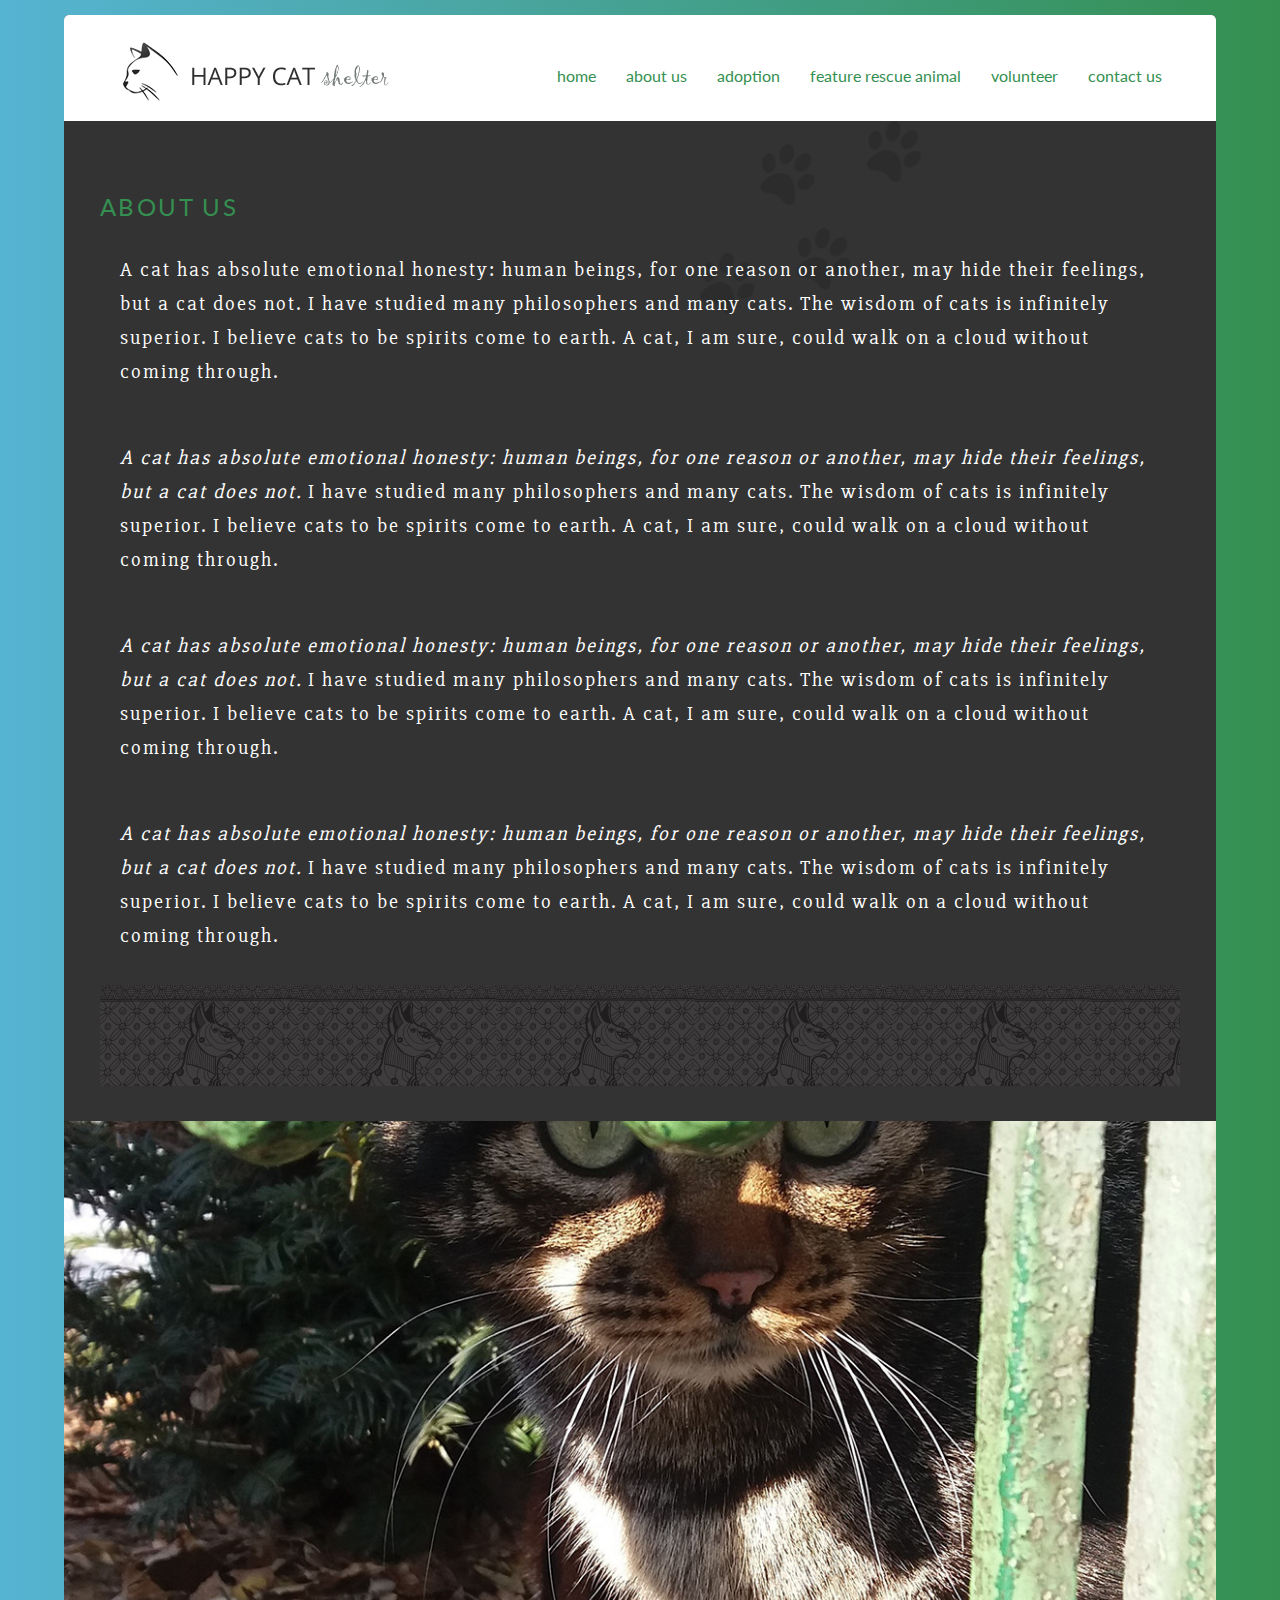
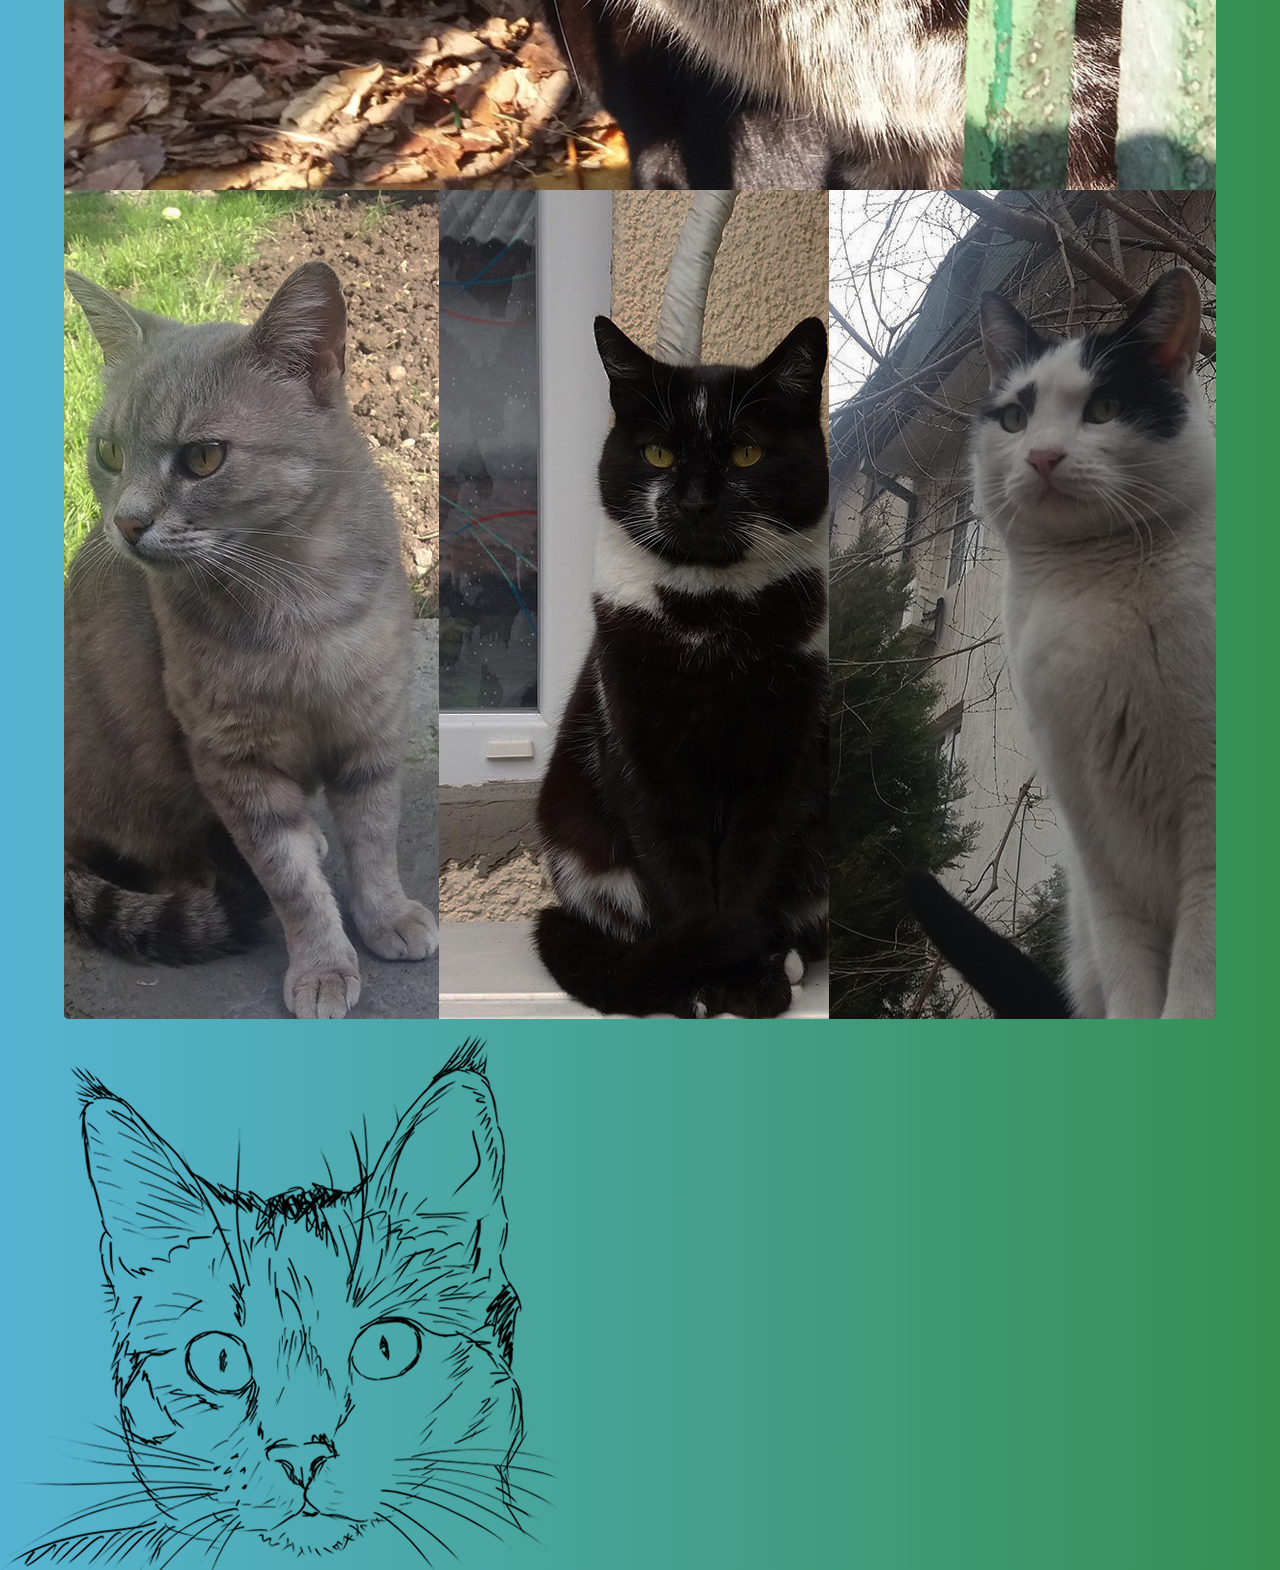
<file: about.html>
<!DOCTYPE html>
<html>
   <head>
        <title>Happy cat shelter - About us</title>
        <meta charset="utf-8">
        <meta name="description" content="">
        <meta name="viewport" content="width=device-width, initial-scale=1">
        
        <!-- Boostrap Core CSS-->
        <link rel="stylesheet" href="css/bootstrap.min.css"> 
        
        <!-- Main CSS -->
        <link rel="stylesheet" href="css/style.css">
        
        <!-- Animate CSS -->
        <link href="css/animate.css" rel="stylesheet">
        
        <!-- Google fonts -->
        <link href="https://fonts.googleapis.com/css?family=Slabo+27px" rel="stylesheet">
         <link href="http://fonts.googleapis.com/css?family=Lato:300,400,700" rel="stylesheet">
        <!-- Font awesome -->
        <link href="font-awesome-4.1.0/css/font-awesome.min.css" rel="stylesheet">

   </head>
   <body>
   
   <!-- Start wrapper -->
   <div class="wrapper">
  	<!-- Navigation -->
    <nav class="navbar navbar-inverse navbar-static-top" role="navigation">
        <div class="container">
            <!-- Brand and toggle get grouped for better mobile display -->
            <div class="navbar-header">
                <button type="button" class="navbar-toggle" data-toggle="collapse" data-target="#bs-example-navbar-collapse-1">
                    <span class="sr-only">Toggle navigation</span>
                    <span class="icon-bar"></span>
                    <span class="icon-bar"></span>
                    <span class="icon-bar"></span>
                </button>
                <a class="navbar-brand" href="index.html"><img src="img/logo.png" alt="logo"/></a>
            </div>
            <!-- Collect the nav links, forms, and other content for toggling -->
            <div class="collapse navbar-collapse" id="bs-example-navbar-collapse-1">
                <ul class="nav navbar-nav navbar-right">
                             <li>
                                 <a href="index.html">Home</a>
                             </li>
                             <li>
                                 <a href="about.html">About us</a>
                             </li>
                             <li>
                                 <a href="adoption.html">Adoption</a>
                             </li>
                             <li>
                                 <a href="feature.html">Feature Rescue Animal</a>
                             </li>
                             <li>
                                 <a href="volunteer.html">Volunteer</a>
                             </li>
                             <li>
                                 <a href="contact.html">Contact us</a>
                             </li>
                             </ul>

            </div>
            <!-- /navbar-collapse -->
        </div>
        <!-- /container -->
    </nav>
    <!-- /navigation -->

    
    <!-- Split screens -->
    <div class="container-fixed">
      <div class="left-half">
        <div class="screens-two">
        <h1 class="wow fadeIn animated">About us</h1>
        <p>A cat has absolute emotional honesty: human beings, for one reason or another, may hide their feelings, but a cat does not.
        I have studied many philosophers and many cats. The wisdom of cats is infinitely superior.
        I believe cats to be spirits come to earth. A cat, I am sure, could walk on a cloud without coming through.</p>
           <p class="wow fadeIn"><i>A cat has absolute emotional honesty: human beings, for one reason or another, may hide their feelings, but a cat does not.</i>
        I have studied many philosophers and many cats. The wisdom of cats is infinitely superior.
        I believe cats to be spirits come to earth. A cat, I am sure, could walk on a cloud without coming through.</p>
         <p><i>A cat has absolute emotional honesty: human beings, for one reason or another, may hide their feelings, but a cat does not.</i>
        I have studied many philosophers and many cats. The wisdom of cats is infinitely superior.
        I believe cats to be spirits come to earth. A cat, I am sure, could walk on a cloud without coming through.</p>
        <p><i>A cat has absolute emotional honesty: human beings, for one reason or another, may hide their feelings, but a cat does not.</i>
        I have studied many philosophers and many cats. The wisdom of cats is infinitely superior.
        I believe cats to be spirits come to earth. A cat, I am sure, could walk on a cloud without coming through.</p>
        <p class="cat-pattern"><br><br></p>
        </div>
       
      </div>
      <div class="right-half">
      </div> 
    </div>
    <!-- /Split screens -->

    
    
    <!-- Cat section -->
     <div class="container-fixed">
      <div class="row">
        <div class="cat"> 
		   <div class="cat-top">
				<h4 class="wow fadeIn">Cat name</h4>
				<p class="wow fadeIn">A cat has absolute emotional honesty: human beings, for one reason or another, may hide their feelings, but a cat does not. I have studied many philosophers and many cats. The wisdom of cats is infinitely superior.</p>
			</div>
			<div class="cat-top cat-in">
				<h4 class="wow fadeIn">Cat name</h4>
				<p class="wow fadeIn">A cat has absolute emotional honesty: human beings, for one reason or another, may hide their feelings, but a cat does not. I have studied many philosophers and many cats. The wisdom of cats is infinitely superior.</p>
			</div>
			<div class="cat-top cat-in-top">
				<h4 class="wow fadeIn">Cat name</h4>
				<p class="wow fadeIn">A cat has absolute emotional honesty: human beings, for one reason or another, may hide their feelings, but a cat does not. I have studied many philosophers and many cats. The wisdom of cats is infinitely superior.</p>
			</div>
	    </div><!-- /cats -->
      </div><!-- /row -->
     </div><!-- /container -->


   </div>
   <!-- End wrapper -->
   
   <!-- Footer -->
   <div class="intro4">
           <div class="intro-body">
               <div class="container">
                   <div class="row">
                       <div class="col-md-9 col-sm-9 banner3-text wow fadeIn animated">
                       <p class="subtitle fancy"><span>Contact us</span></p>
                        <div class="main-text">Address: 222 Lynnhaven Road, Virginia Beach, VA 222<br>
                        email: happycat@yahoo.com
                        <br>tel: 777-111-1111
                        <div class="contact-info icons-top">
                        <a href="#"><i class="fa fa-facebook fa-1x"></i></a>
                        <a href="#" class="icons"><i class="fa fa-twitter fa-1x"></i></a>
                        </div>
                        </div>
                       <p class="subtitle fancy"><span>Happy Cat Shelter</span></p>
                       </div>
                  </div>    
                </div>
            </div>
    </div>
    <!-- /Footer -->

      
   <!-- jQuery Version 1.11.0 -->
   <script src="js/jquery-1.11.0.js"></script>
   <!-- Boostrap JS -->
   <script src="js/bootstrap.min.js"></script>
   <!-- Smooth scroll JS -->
   <script src="js/smoothscroll.js"></script>
   <!-- Wow JavaScript -->
   <script src="js/wow.js"></script>
    
   <script>
   new WOW().init();
   </script>


</body>
</html>
</file>
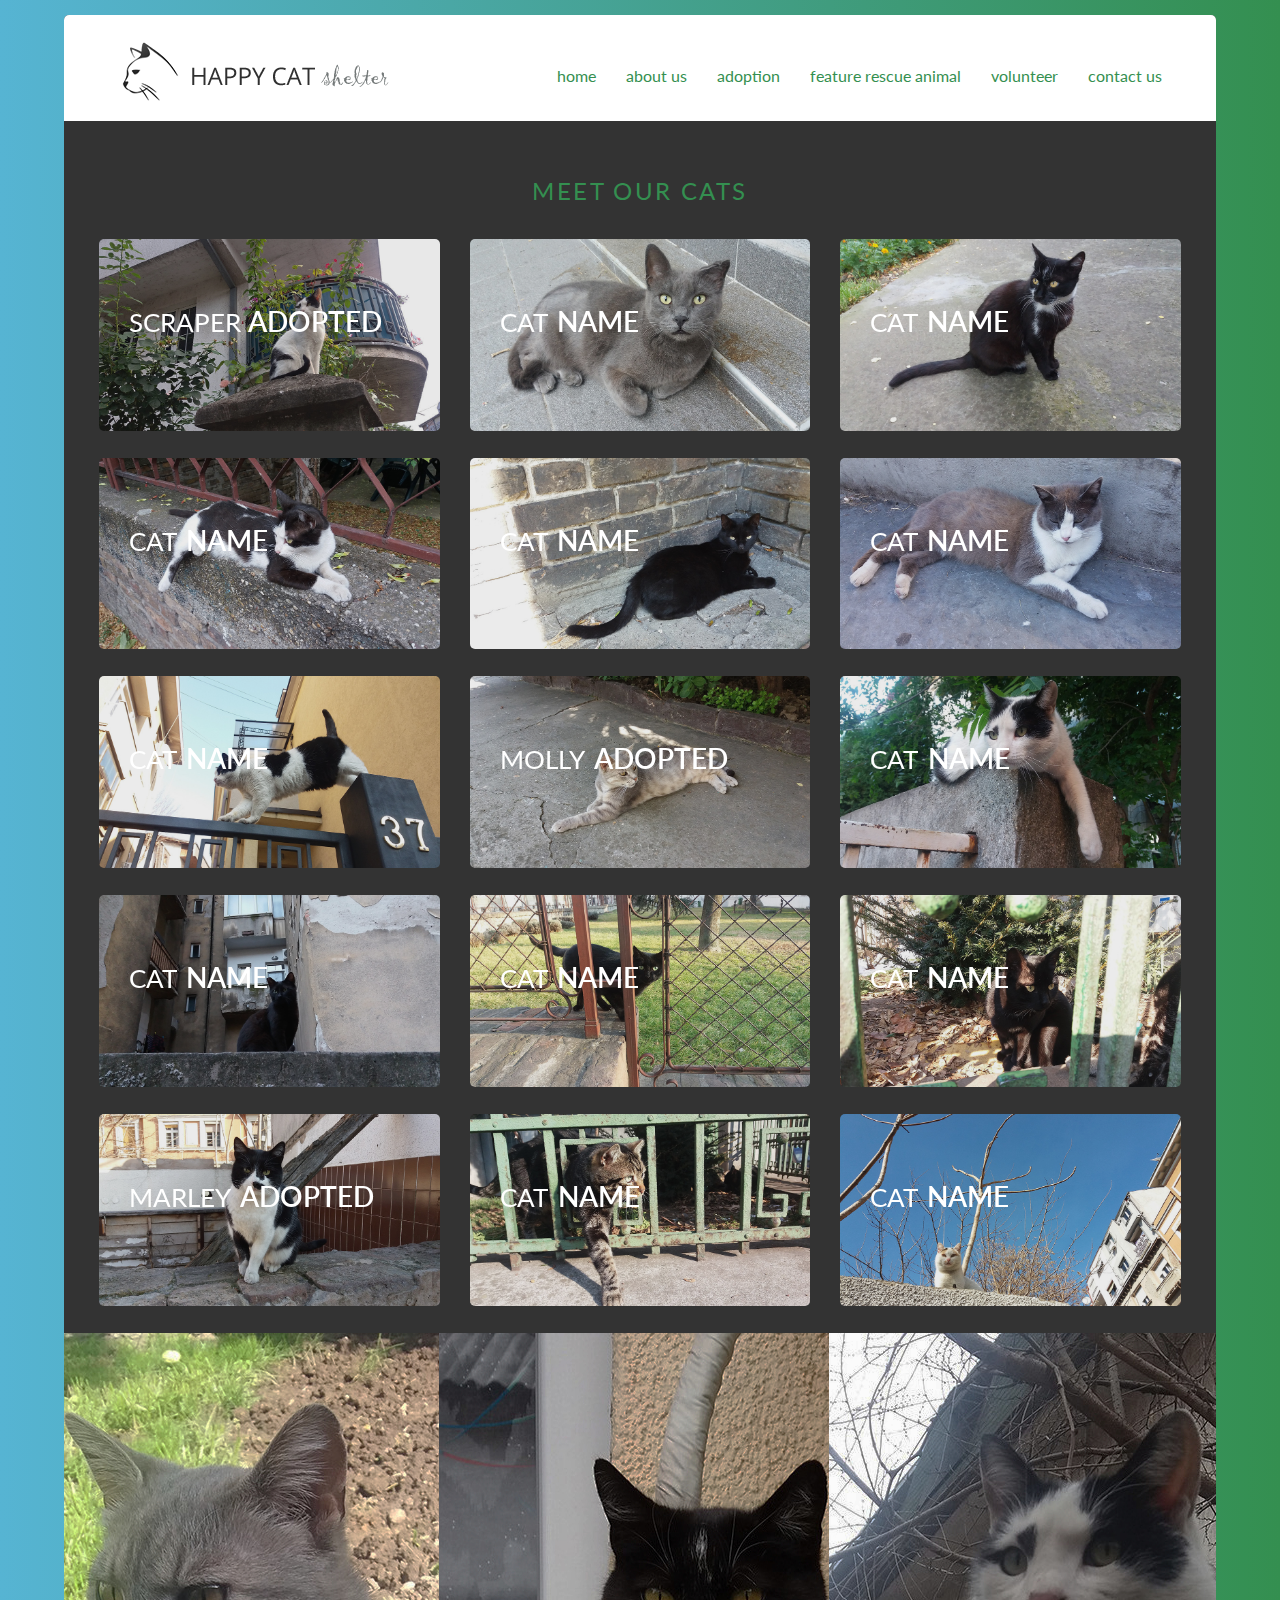
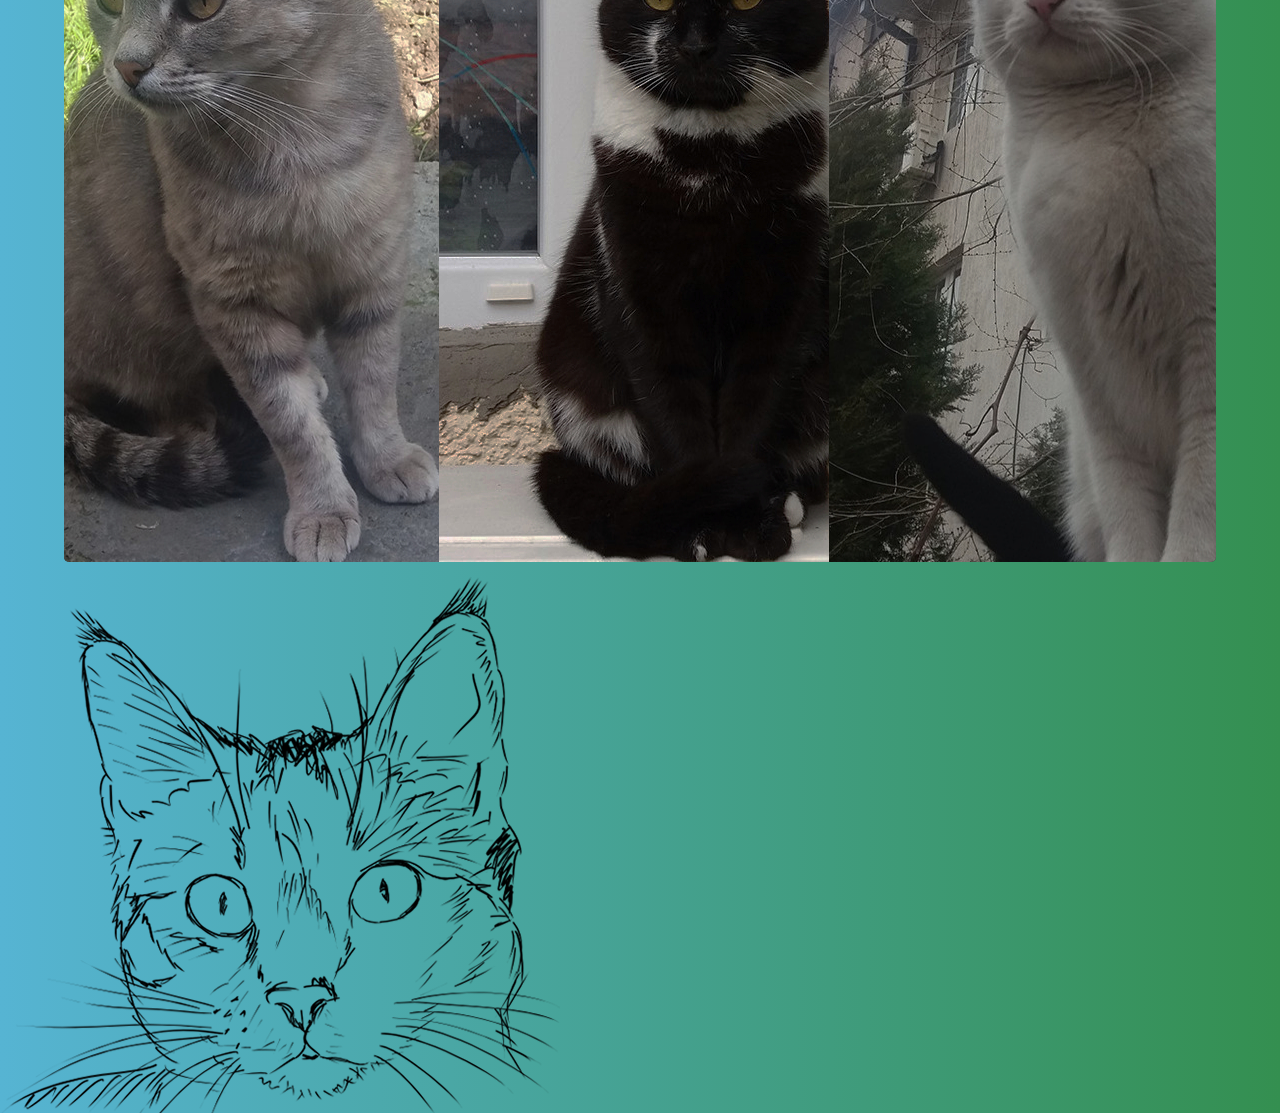
<file: adoption.html>
<!DOCTYPE html>
<html>
   <head>
        <title>Happy cat shelter - Adoption</title>
        <meta charset="utf-8">
        <meta name="description" content="">
        <meta name="viewport" content="width=device-width, initial-scale=1">
        
        <!-- Boostrap Core CSS-->
        <link rel="stylesheet" href="css/bootstrap.min.css"> 
        
        <!-- Main CSS -->
        <link rel="stylesheet" href="css/style.css">
        
        <!-- TouchTouch CSS -->
        <link rel="stylesheet" href="css/touchTouch.css">

        <!-- Animate CSS -->
        <link href="css/animate.css" rel="stylesheet">
        
        <!-- Google fonts -->
        <link href="https://fonts.googleapis.com/css?family=Slabo+27px" rel="stylesheet">
        <link href="http://fonts.googleapis.com/css?family=Lato:300,400,700" rel="stylesheet">
        <!-- Font awesome -->
        <link href="font-awesome-4.1.0/css/font-awesome.min.css" rel="stylesheet">

   </head>
   <body>
   
   <!-- Start wrapper -->
   <div class="wrapper">
  	<!-- Navigation -->
    <nav class="navbar navbar-inverse navbar-static-top" role="navigation">
        <div class="container">
            <!-- Brand and toggle get grouped for better mobile display -->
            <div class="navbar-header">
                <button type="button" class="navbar-toggle" data-toggle="collapse" data-target="#bs-example-navbar-collapse-1">
                    <span class="sr-only">Toggle navigation</span>
                    <span class="icon-bar"></span>
                    <span class="icon-bar"></span>
                    <span class="icon-bar"></span>
                </button>
                <a class="navbar-brand" href="index.html"><img src="img/logo.png" alt="logo"/></a>
            </div>
            <!-- Collect the nav links, forms, and other content for toggling -->
            <div class="collapse navbar-collapse" id="bs-example-navbar-collapse-1">
                <ul class="nav navbar-nav navbar-right">
                             <li>
                                 <a href="index.html">Home</a>
                             </li>
                             <li>
                                 <a href="about.html">About us</a>
                             </li>
                             <li>
                                 <a href="adoption.html">Adoption</a>
                             </li>
                             <li>
                                 <a href="feature.html">Feature Rescue Animal</a>
                             </li>
                             <li>
                                 <a href="volunteer.html">Volunteer</a>
                             </li>
                             <li>
                                 <a href="contact.html">Contact us</a>
                             </li>
                             </ul>

            </div>
            <!-- /navbar-collapse -->
        </div>
        <!-- /container -->
    </nav>
    <!-- /navigation -->

    
    <!-- Adoption section -->
    <div class="container-fixed">
      <div class="adoption1">
      <h1 class="wow fadeIn animated">Meet our cats</h1>
    
       <div class="grid-cats wow">
             <div class="col-md-4 thumbs">
               <a href="cats/cat1.jpg">
				<figure class="effect-marley">
					<img src="cats/cat1.jpg" alt=""/>
						<figcaption>
							<h2>SCRAPER<span>ADOPTED</span></h2>
						<p>I believe cats to be spirits come to earth. A cat, I am sure, could walk on a cloud without coming through. A cat is a magical and the bringer of good luck.</p>
						</figcaption>
				</figure>
                </a>
             </div>
             <div class="col-md-4 thumbs">
             <a href="cats/cat2.jpg">
                <figure class="effect-marley">
					<img src="cats/cat2.jpg" alt=""/>
						<figcaption>
							<h2>Cat <span> Name</span></h2>
							<p>I believe cats to be spirits come to earth. A cat, I am sure, could walk on a cloud without coming through. A cat is a magical and the bringer of good luck.</p>
						</figcaption>			
			    </figure>
                </a>
             </div>
             <div class="col-md-4 thumbs">
             <a href="cats/cat3.jpg">
				<figure class="effect-marley">
					<img src="cats/cat3.jpg" alt=""/>
						<figcaption>
							<h2>Cat <span> Name</span></h2>
						<p>I believe cats to be spirits come to earth. A cat, I am sure, could walk on a cloud without coming through. A cat is a magical and the bringer of good luck.</p>
						</figcaption>
				</figure>
                </a>
             </div>
             <div class="col-md-4 thumbs">
             <a href="cats/cat4.jpg">
                <figure class="effect-marley">
					<img src="cats/cat4.jpg" alt=""/>
						<figcaption>
							<h2>Cat <span> Name</span></h2>
						<p>I believe cats to be spirits come to earth. A cat, I am sure, could walk on a cloud without coming through. A cat is a magical and the bringer of good luck.</p>
						</figcaption>			
			    </figure>
                </a>
             </div>
                <div class="col-md-4 thumbs">
                <a href="cats/cat5.jpg">
                <figure class="effect-marley">
					<img src="cats/cat5.jpg" alt=""/>
						<figcaption>
							<h2>Cat <span> Name</span></h2>
						<p>I believe cats to be spirits come to earth. A cat, I am sure, could walk on a cloud without coming through. A cat is a magical and the bringer of good luck.</p>
						</figcaption>			
			    </figure>
                </a>
             </div>
                <div class="col-md-4 thumbs">
                <a href="cats/cat6.jpg">
                <figure class="effect-marley">
					<img src="cats/cat6.jpg" alt=""/>
						<figcaption>
							<h2>Cat <span> Name</span></h2>
							<p>I believe cats to be spirits come to earth. A cat, I am sure, could walk on a cloud without coming through. A cat is a magical and the bringer of good luck.</p>
						</figcaption>			
			    </figure>
                </a>
             </div>
                <div class="col-md-4 thumbs">
                <a href="cats/cat7.jpg">
                <figure class="effect-marley">
					<img src="cats/cat7.jpg" alt=""/>
						<figcaption>
							<h2>Cat <span> Name</span></h2>
							<p>I believe cats to be spirits come to earth. A cat, I am sure, could walk on a cloud without coming through. A cat is a magical and the bringer of good luck.</p>
						</figcaption>			
			    </figure>
                </a>
             </div>
	      <div class="col-md-4 thumbs">
          <a href="cats/cat8.jpg">
                <figure class="effect-marley">
					<img src="cats/cat8.jpg" alt=""/>
						<figcaption>
							<h2>Molly<span> ADOPTED</span></h2>
							<p>I believe cats to be spirits come to earth. A cat, I am sure, could walk on a cloud without coming through. A cat is a magical and the bringer of good luck.</p>
						</figcaption>			
			    </figure>
                </a>
          </div>
          <div class="col-md-4 thumbs">
          <a href="cats/cat9.jpg">
                <figure class="effect-marley">
					<img src="cats/cat9.jpg" alt=""/>
						<figcaption>
							<h2>Cat<span> Name</span></h2>
							<p>I believe cats to be spirits come to earth. A cat, I am sure, could walk on a cloud without coming through. A cat is a magical and the bringer of good luck.</p>
						</figcaption>			
			    </figure>
                </a>
           </div>
           <div class="col-md-4 thumbs">
           <a href="cats/cat10.jpg">
                <figure class="effect-marley">
					<img src="cats/cat10.jpg" alt=""/>
						<figcaption>
							<h2>Cat <span> Name</span></h2>
							<p>I believe cats to be spirits come to earth. A cat, I am sure, could walk on a cloud without coming through. A cat is a magical and the bringer of good luck.</p>
						</figcaption>			
			    </figure>
                </a>
           </div>
           <div class="col-md-4 thumbs">
           <a href="cats/cat11.jpg">
                <figure class="effect-marley">
					<img src="cats/cat11.jpg" alt=""/>
						<figcaption>
							<h2>Cat <span> Name</span></h2>
						<p>I believe cats to be spirits come to earth. A cat, I am sure, could walk on a cloud without coming through. A cat is a magical and the bringer of good luck.</p>
						</figcaption>			
			    </figure>
                </a>
           </div>
           <div class="col-md-4 thumbs">
           <a href="cats/cat12.jpg">
                <figure class="effect-marley">
					<img src="cats/cat12.jpg" alt=""/>
						<figcaption>
							<h2>Cat <span> Name</span></h2>
							<p>I believe cats to be spirits come to earth. A cat, I am sure, could walk on a cloud without coming through. A cat is a magical and the bringer of good luck.</p>
						</figcaption>			
			    </figure>
                </a>
           </div>
           <div class="col-md-4 thumbs">
           <a href="cats/cat13.jpg">
                <figure class="effect-marley">
					<img src="cats/cat13.jpg" alt=""/>
						<figcaption>
							<h2>Marley<span> Adopted</span></h2>
							<p>I believe cats to be spirits come to earth. A cat, I am sure, could walk on a cloud without coming through. A cat is a magical and the bringer of good luck.</p>
						</figcaption>			
			    </figure>
                </a>
           </div>
           <div class="col-md-4 thumbs">
           <a href="cats/cat14.jpg">
                <figure class="effect-marley">
					<img src="cats/cat14.jpg" alt=""/>
						<figcaption>
							<h2>Cat<span> Name</span></h2>
							<p>I believe cats to be spirits come to earth. A cat, I am sure, could walk on a cloud without coming through. A cat is a magical and the bringer of good luck.</p>
						</figcaption>			
			    </figure>
                </a>
           </div>
           <div class="col-md-4 thumbs">
           <a href="cats/cat15.jpg">
                <figure class="effect-marley">
					<img src="cats/cat15.jpg" alt=""/>
						<figcaption>
							<h2>Cat <span> Name</span></h2>
						<p>I believe cats to be spirits come to earth. A cat, I am sure, could walk on a cloud without coming through. A cat is a magical and the bringer of good luck.</p>
						</figcaption>			
			    </figure>
                </a>
           </div>
       
        </div>
        <!-- /grid -->
 
      </div>
      <!-- /adoption1 -->

      
    </div>
    <!-- /adoption section -->

    
     <!-- Cat section -->
     <div class="container-fixed">
      <div class="row">
        <div class="cat"> 
		   <div class="cat-top">
				<h4 class="wow fadeIn">Cat name</h4>
				<p class="wow fadeIn">A cat has absolute emotional honesty: human beings, for one reason or another, may hide their feelings, but a cat does not. I have studied many philosophers and many cats. The wisdom of cats is infinitely superior.</p>
			</div>
			<div class="cat-top cat-in">
				<h4 class="wow fadeIn">Cat name</h4>
				<p class="wow fadeIn">A cat has absolute emotional honesty: human beings, for one reason or another, may hide their feelings, but a cat does not. I have studied many philosophers and many cats. The wisdom of cats is infinitely superior.</p>
			</div>
			<div class="cat-top cat-in-top">
				<h4 class="wow fadeIn">Cat name</h4>
				<p class="wow fadeIn">A cat has absolute emotional honesty: human beings, for one reason or another, may hide their feelings, but a cat does not. I have studied many philosophers and many cats. The wisdom of cats is infinitely superior.</p>
			</div>
	    </div><!-- /cats -->
      </div><!-- /row -->
     </div><!-- /container -->



   </div>
   <!-- End wrapper -->
   
   <!-- Footer -->
   <div class="intro4">
           <div class="intro-body">
               <div class="container">
                   <div class="row">
                       <div class="col-md-9 col-sm-9 banner3-text wow fadeIn animated">
                       <p class="subtitle fancy"><span>Contact us</span></p>
                        <div class="main-text">Address: 222 Lynnhaven Road, Virginia Beach, VA 222<br>
                        email: happycat@yahoo.com
                        <br>tel: 777-111-1111
                        <div class="contact-info icons-top">
                        <a href="#"><i class="fa fa-facebook fa-1x"></i></a>
                        <a href="#" class="icons"><i class="fa fa-twitter fa-1x"></i></a>
                        </div>
                        </div>
                       <p class="subtitle fancy"><span>Happy Cat Shelter</span></p>
                       </div>
                  </div>    
                </div>
            </div>
    </div>
    <!-- /Footer -->


   <!-- jQuery Version 1.11.0 -->
   <script src="js/jquery-1.11.0.js"></script>
   <!-- Boostrap JS -->
   <script src="js/bootstrap.min.js"></script>
   <!-- Smooth scroll JS -->
   <script src="js/smoothscroll.js"></script>
   <!-- Touc touch JS -->
   <script src="js/touchTouch.jquery.js"></script>
   <script src="js/script.js"></script>
   <!-- Wow JavaScript -->
   <script src="js/wow.js"></script>
    
   <script>
   new WOW().init();
   </script>


</body>
</html>
</file>
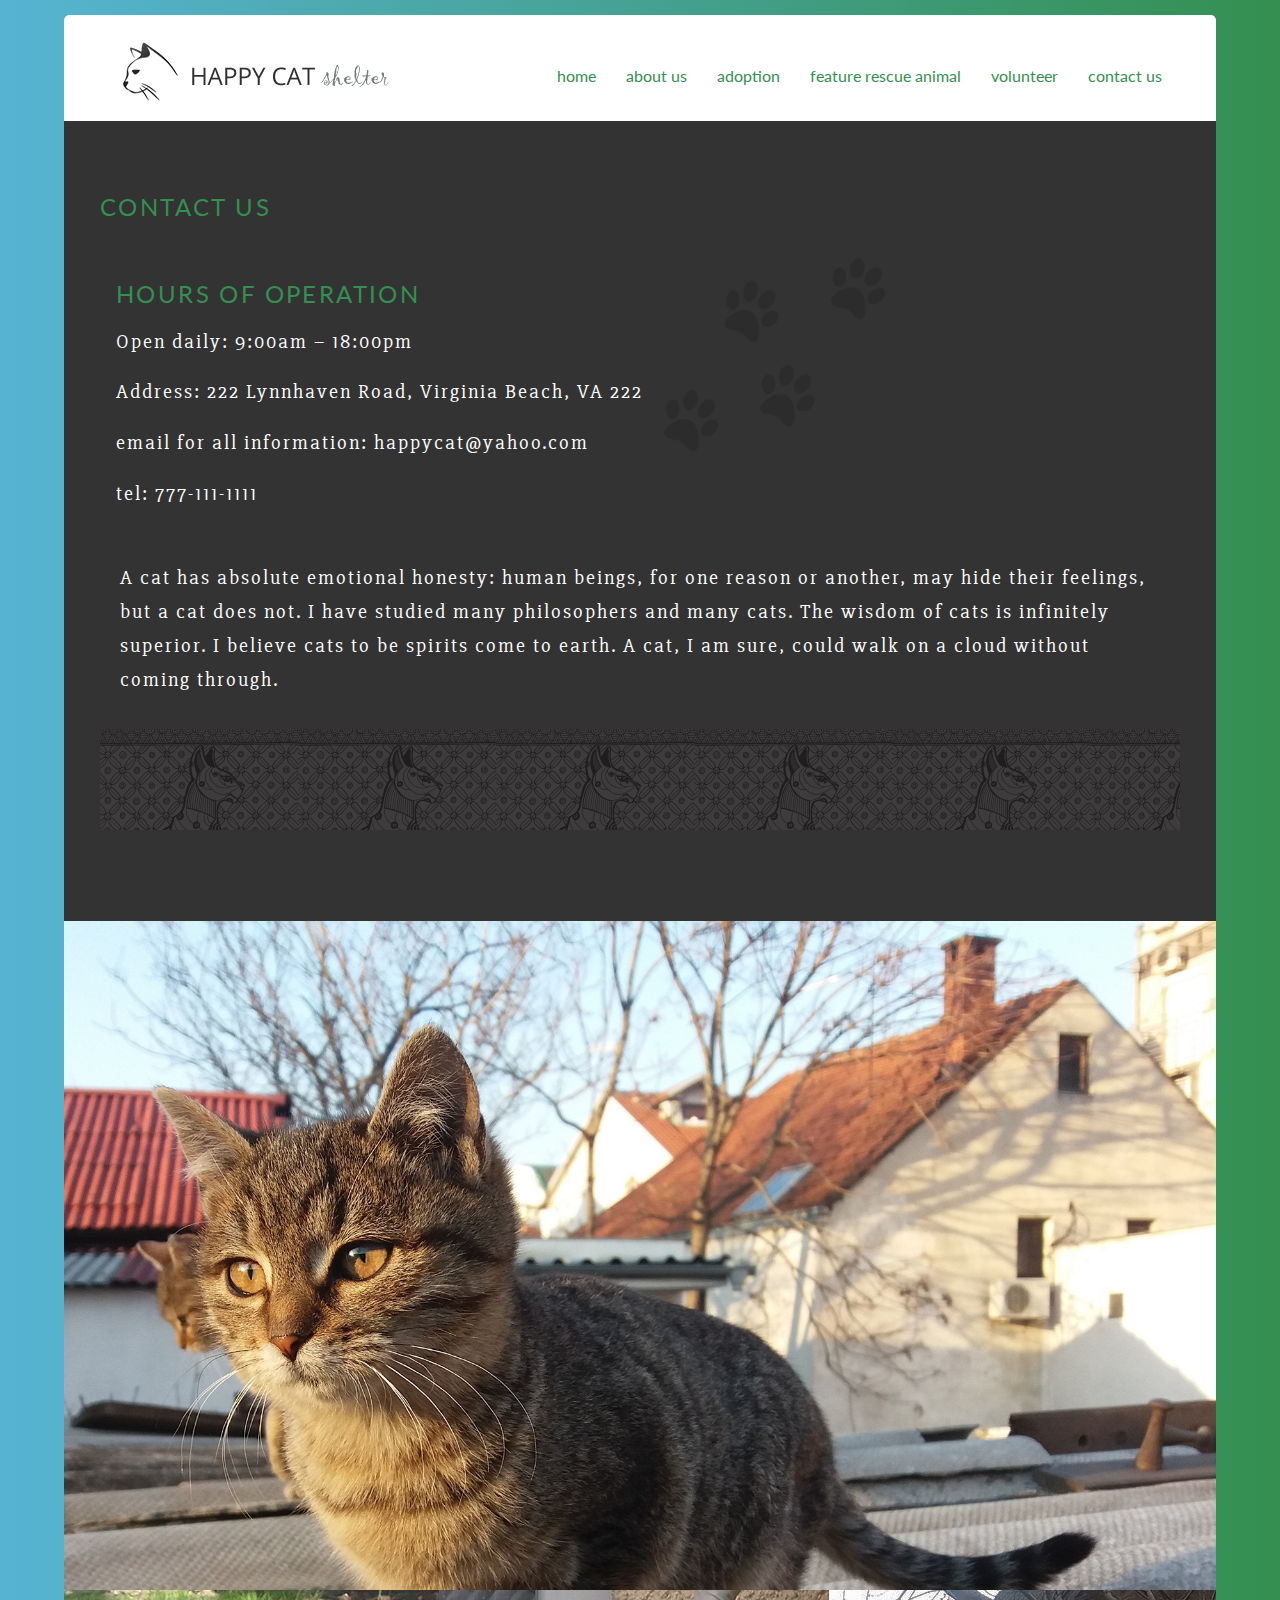
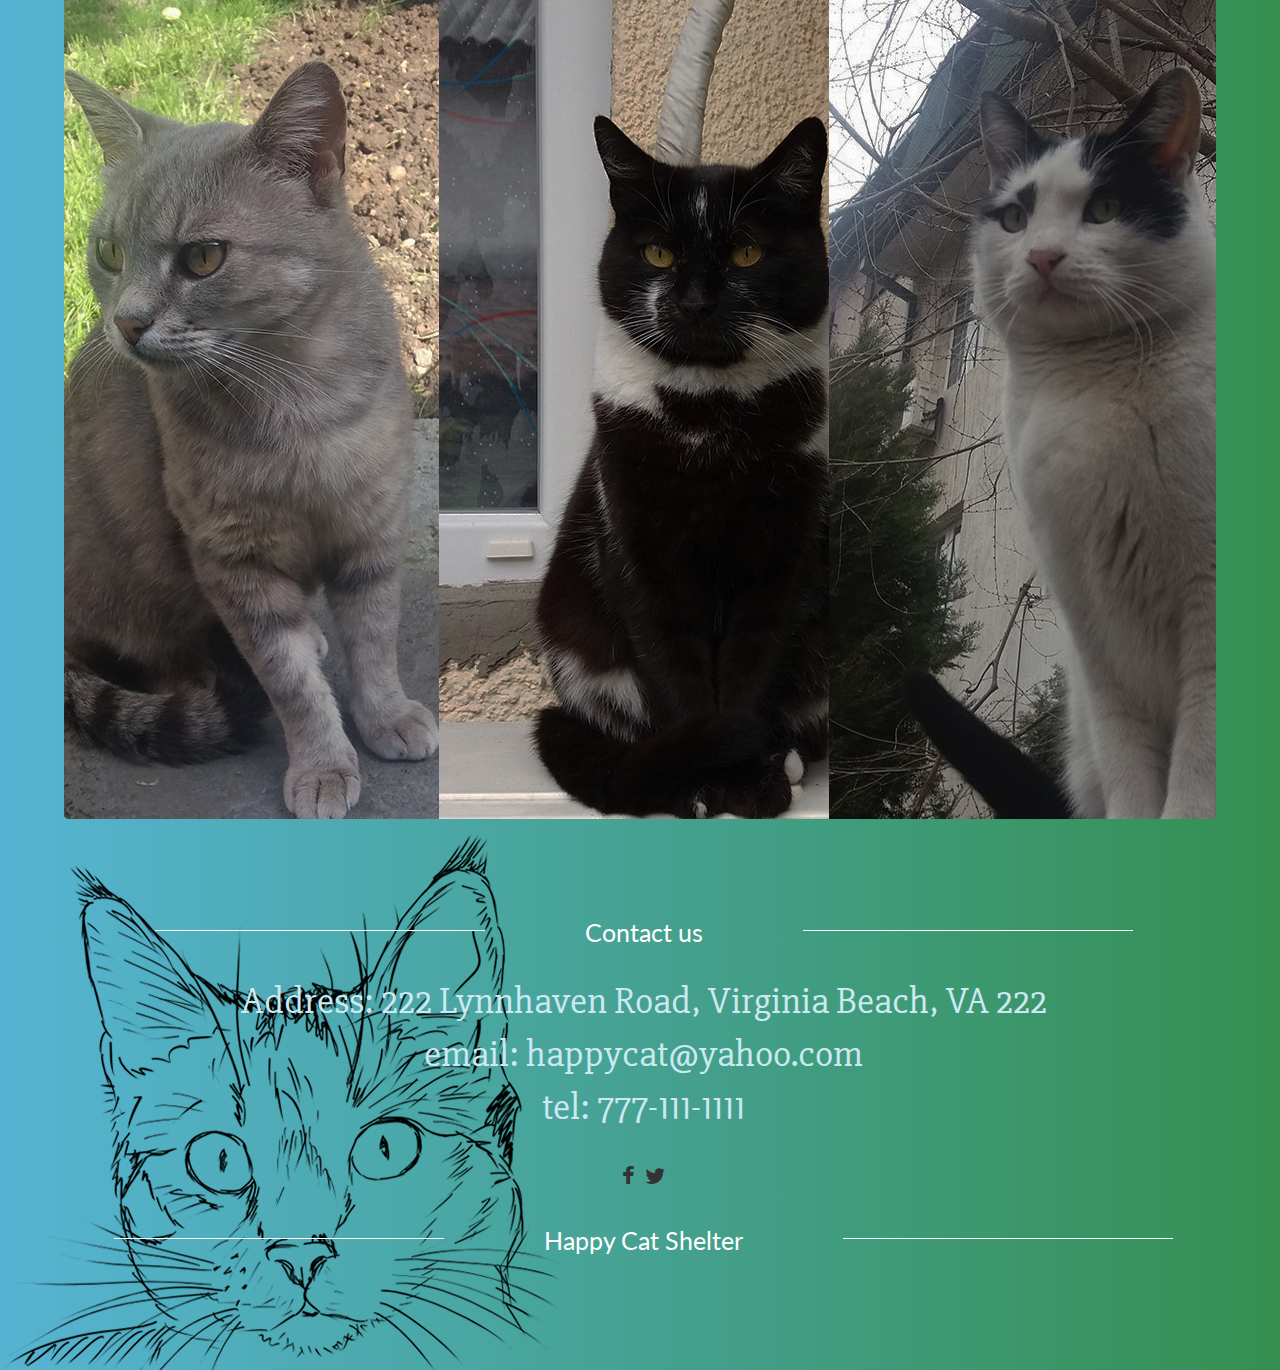
<file: contact.html>
<!DOCTYPE html>
<html>
   <head>
        <title>Happy cat shelter - Contact us</title>
        <meta charset="utf-8">
        <meta name="description" content="">
        <meta name="viewport" content="width=device-width, initial-scale=1">
        
        <!-- Boostrap Core CSS-->
        <link rel="stylesheet" href="css/bootstrap.min.css"> 
        
        <!-- Main CSS -->
        <link rel="stylesheet" href="css/style.css">
        
        <!-- Animate CSS -->
        <link href="css/animate.css" rel="stylesheet">
        
        <!-- Google fonts -->
        <link href="https://fonts.googleapis.com/css?family=Slabo+27px" rel="stylesheet">
         <link href="http://fonts.googleapis.com/css?family=Lato:300,400,700" rel="stylesheet">
        <!-- Font awesome -->
        <link href="font-awesome-4.1.0/css/font-awesome.min.css" rel="stylesheet">

   </head>
   <body>
   
   <!-- Start wrapper -->
   <div class="wrapper">
  	<!-- Navigation -->
    <nav class="navbar navbar-inverse navbar-static-top" role="navigation">
        <div class="container">
            <!-- Brand and toggle get grouped for better mobile display -->
            <div class="navbar-header">
                <button type="button" class="navbar-toggle" data-toggle="collapse" data-target="#bs-example-navbar-collapse-1">
                    <span class="sr-only">Toggle navigation</span>
                    <span class="icon-bar"></span>
                    <span class="icon-bar"></span>
                    <span class="icon-bar"></span>
                </button>
                <a class="navbar-brand" href="index.html"><img src="img/logo.png" alt="logo"/></a>
            </div>
            <!-- Collect the nav links, forms, and other content for toggling -->
            <div class="collapse navbar-collapse" id="bs-example-navbar-collapse-1">
                <ul class="nav navbar-nav navbar-right">
                             <li>
                                 <a href="index.html">Home</a>
                             </li>
                             <li>
                                 <a href="about.html">About us</a>
                             </li>
                             <li>
                                 <a href="adoption.html">Adoption</a>
                             </li>
                             <li>
                                 <a href="feature.html">Feature Rescue Animal</a>
                             </li>
                             <li>
                                 <a href="volunteer.html">Volunteer</a>
                             </li>
                             <li>
                                 <a href="contact.html">Contact us</a>
                             </li>
                             </ul>
            </div>
            <!-- /navbar-collapse -->
        </div>
        <!-- /container -->
    </nav>
    <!-- /navigation -->

    
    <!-- Split screens -->
    <div class="container-fixed">
      <div class="left-half3">
        <div class="screens-two3">
        <h1>Contact us</h1>
        <h2>Hours of operation
        <span> Open daily: 9:00am – 18:00pm</span>
        <span>Address: 222 Lynnhaven Road, Virginia Beach, VA 222</span>
        <span>email for all information: happycat@yahoo.com </span>
        <span>tel: 777-111-1111</span>
        </h2>
        <p>A cat has absolute emotional honesty: human beings, for one reason or another, may hide their feelings, but a cat does not.
        I have studied many philosophers and many cats. The wisdom of cats is infinitely superior.
        I believe cats to be spirits come to earth. A cat, I am sure, could walk on a cloud without coming through.</p>
         <p class="cat-pattern"><br><br></p>
        </div>
      </div>
       <div class="right-half3">
       </div> 
    </div>
    <!-- /Split screens -->

    
  <!-- Cat section -->
     <div class="container-fixed">
      <div class="row">
        <div class="cat"> 
		   <div class="cat-top">
				<h4 class="wow fadeIn">Cat name</h4>
				<p class="wow fadeIn">A cat has absolute emotional honesty: human beings, for one reason or another, may hide their feelings, but a cat does not. I have studied many philosophers and many cats. The wisdom of cats is infinitely superior.</p>
			</div>
			<div class="cat-top cat-in">
				<h4 class="wow fadeIn">Cat name</h4>
				<p class="wow fadeIn">A cat has absolute emotional honesty: human beings, for one reason or another, may hide their feelings, but a cat does not. I have studied many philosophers and many cats. The wisdom of cats is infinitely superior.</p>
			</div>
			<div class="cat-top cat-in-top">
				<h4 class="wow fadeIn">Cat name</h4>
				<p class="wow fadeIn">A cat has absolute emotional honesty: human beings, for one reason or another, may hide their feelings, but a cat does not. I have studied many philosophers and many cats. The wisdom of cats is infinitely superior.</p>
			</div>
	    </div><!-- /cats -->
      </div><!-- /row -->
     </div><!-- /container -->



   </div>
   <!-- End wrapper -->
   
   
   <!-- Footer -->
   <div class="intro4">
           <div class="intro-body">
               <div class="container">
                   <div class="row">
                       <div class="col-md-9 col-sm-9 banner3-text">
                         <p class="subtitle fancy"><span>Contact us</span></p>
                         <div class="main-text">Address: 222 Lynnhaven Road, Virginia Beach, VA 222<br>
                         email: happycat@yahoo.com
                         <br>tel: 777-111-1111
                         <div class="contact-info icons-top">
                                    <a href="#"><i class="fa fa-facebook fa-1x"></i></a>
                                    <a href="#" class="icons"><i class="fa fa-twitter fa-1x"></i></a>
                                    </div>
                         </div>
                         <p class="subtitle fancy"><span>Happy Cat Shelter</span></p>
                       </div>
                   </div>    
               </div>
           </div>
    </div>
    <!-- /Footer -->

      
   <!-- jQuery Version 1.11.0 -->
   <script src="js/jquery-1.11.0.js"></script>
   <!-- Boostrap JS -->
   <script src="js/bootstrap.min.js"></script>
   <!-- Smooth scroll JS -->
   <script src="js/smoothscroll.js"></script>
   <!-- Wow JavaScript -->
   <script src="js/wow.js"></script>
    
   <script>
   new WOW().init();
   </script>


</body>
</html>
</file>
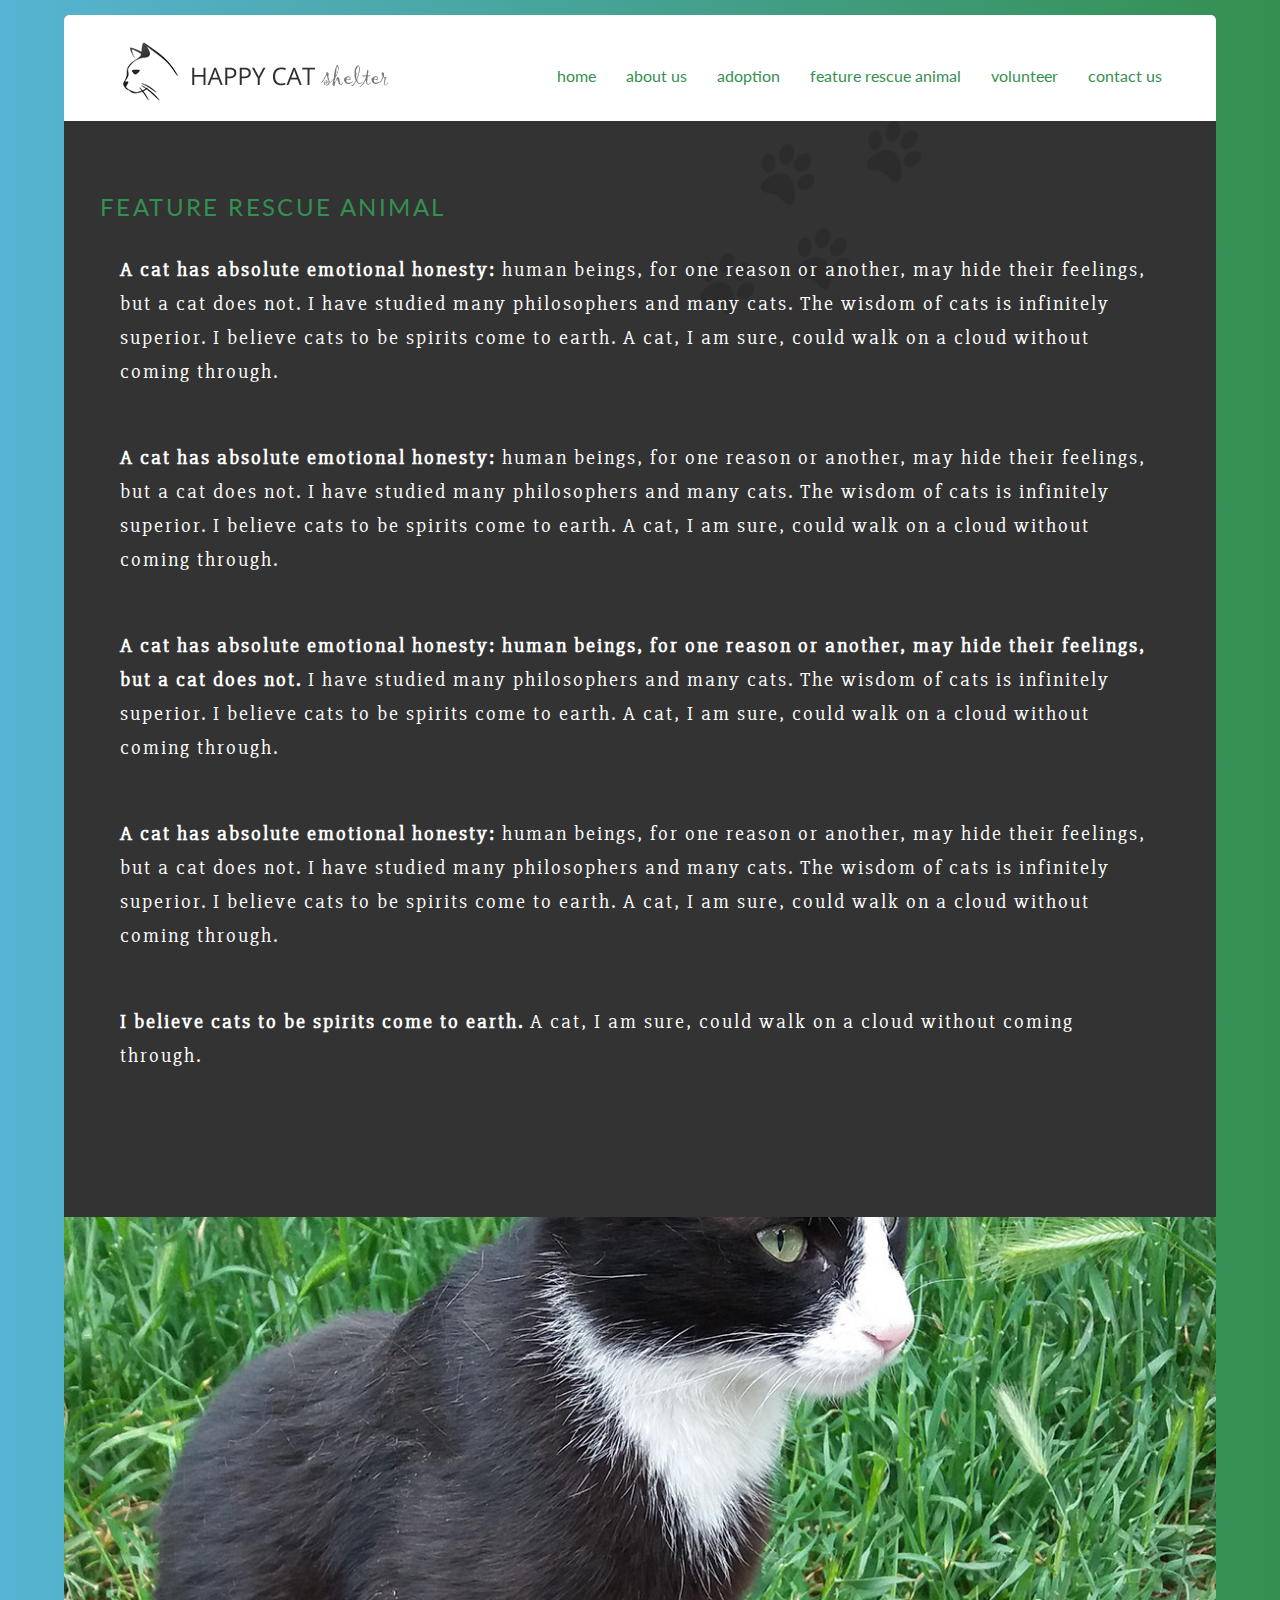
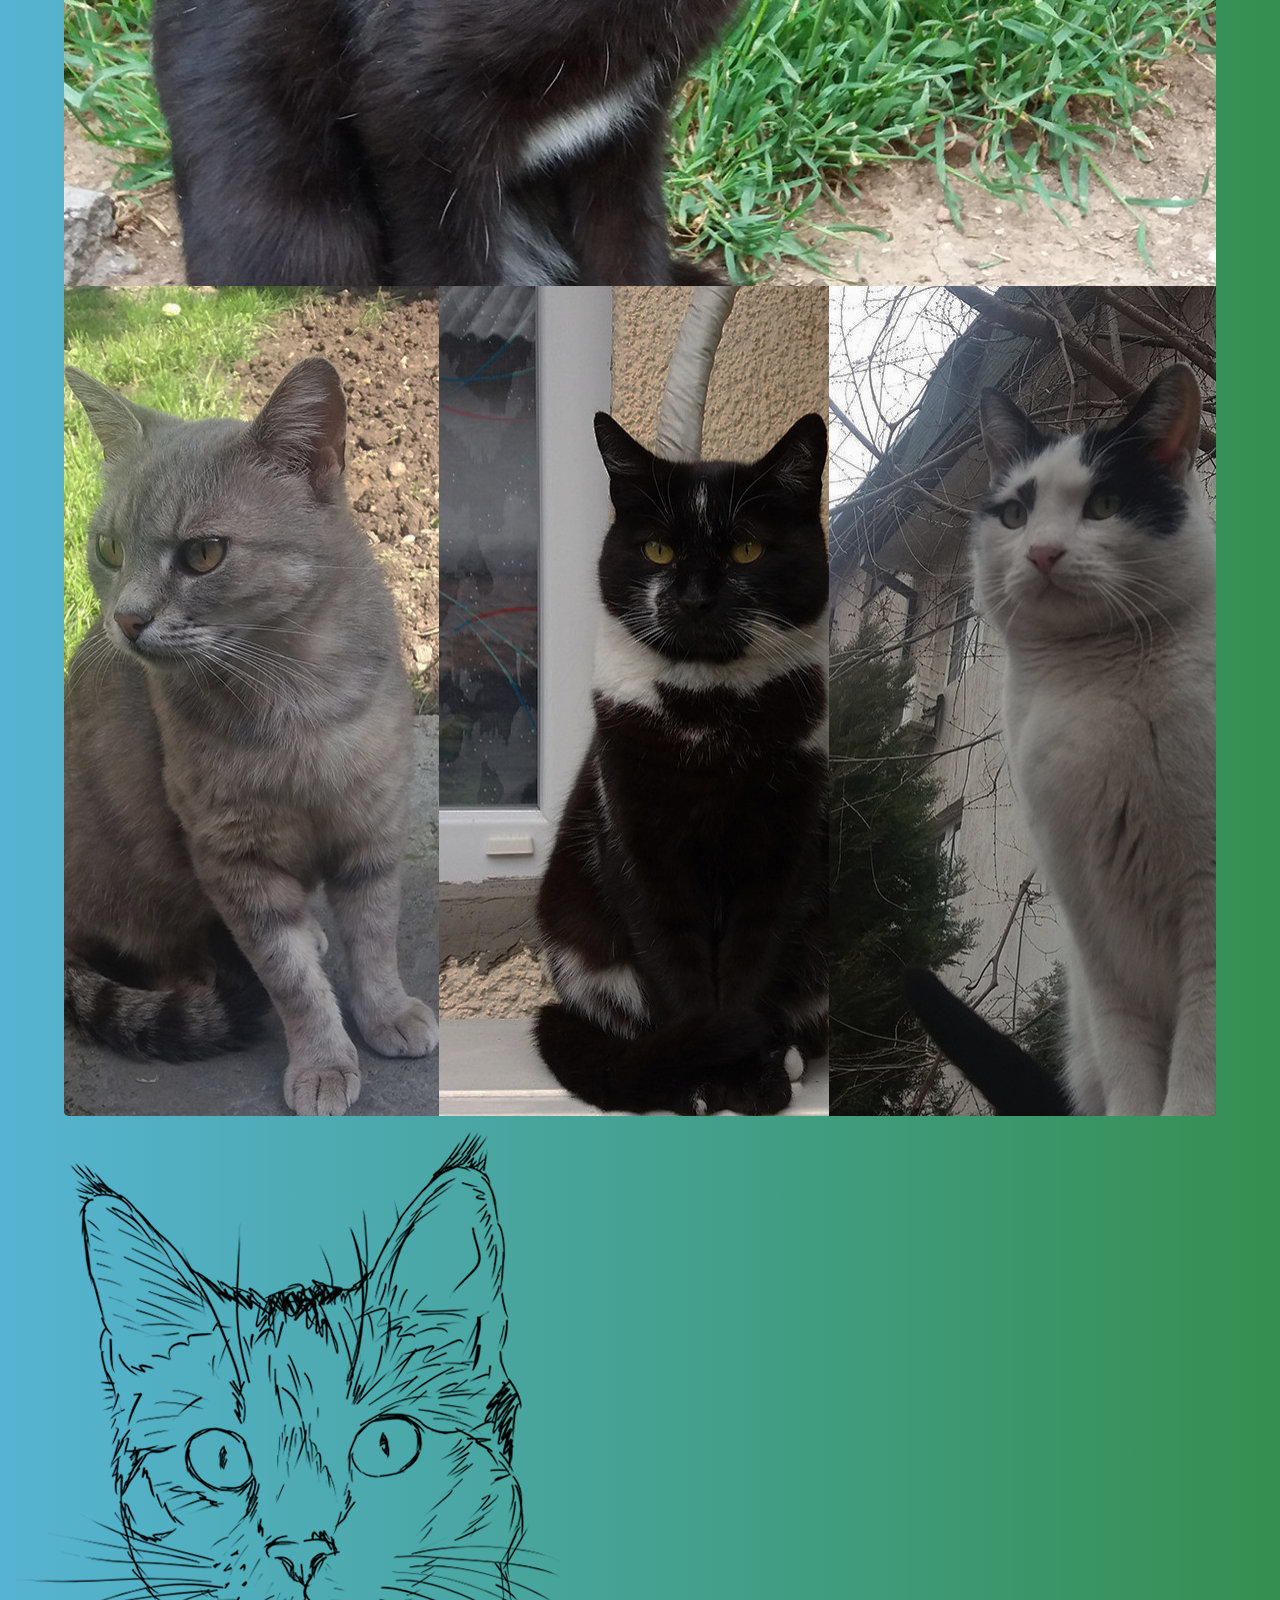
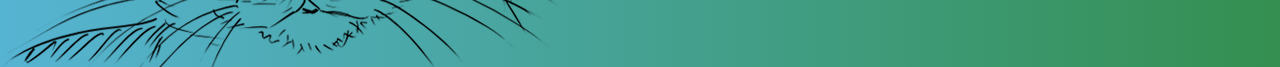
<file: feature.html>
<!DOCTYPE html>
<html>
   <head>
        <title>Happy cat shelter - Feature Rescue Animal</title>
        <meta charset="utf-8">
        <meta name="description" content="">
        <meta name="viewport" content="width=device-width, initial-scale=1">
        
        <!-- Boostrap Core CSS-->
        <link rel="stylesheet" href="css/bootstrap.min.css"> 
        
        <!-- Main CSS -->
        <link rel="stylesheet" href="css/style.css">
        
        <!-- Animate CSS -->
        <link href="css/animate.css" rel="stylesheet">
        
        <!-- Google fonts -->
        <link href="https://fonts.googleapis.com/css?family=Slabo+27px" rel="stylesheet">
        <link href="http://fonts.googleapis.com/css?family=Lato:300,400,700" rel="stylesheet">
        <!-- Font awesome -->
        <link href="font-awesome-4.1.0/css/font-awesome.min.css" rel="stylesheet">

   </head>
   <body>
   
   <!-- Start wrapper -->
   <div class="wrapper">
  	<!-- Navigation -->
    <nav class="navbar navbar-inverse navbar-static-top" role="navigation">
        <div class="container">
            <!-- Brand and toggle get grouped for better mobile display -->
            <div class="navbar-header">
                <button type="button" class="navbar-toggle" data-toggle="collapse" data-target="#bs-example-navbar-collapse-1">
                    <span class="sr-only">Toggle navigation</span>
                    <span class="icon-bar"></span>
                    <span class="icon-bar"></span>
                    <span class="icon-bar"></span>
                </button>
                <a class="navbar-brand" href="index.html"><img src="img/logo.png" alt="logo"/></a>
            </div>
            <!-- Collect the nav links, forms, and other content for toggling -->
            <div class="collapse navbar-collapse" id="bs-example-navbar-collapse-1">
                <ul class="nav navbar-nav navbar-right">
                             <li>
                                 <a href="index.html">Home</a>
                             </li>
                             <li>
                                 <a href="about.html">About us</a>
                             </li>
                             <li>
                                 <a href="adoption.html">Adoption</a>
                             </li>
                             <li>
                                 <a href="feature.html">Feature Rescue Animal</a>
                             </li>
                             <li>
                                 <a href="volunteer.html">Volunteer</a>
                             </li>
                             <li>
                                 <a href="contact.html">Contact us</a>
                             </li>
                             </ul>

            </div>
            <!-- /navbar-collapse -->
        </div>
        <!-- /container -->
    </nav>
    <!-- /navigation -->

    
    <!-- Split screens -->
    <div class="container-fixed">
      <div class="left-half1">
        <div class="screens-two1">
        <h1 class="wow fadeIn animated">Feature Rescue Animal</h1>
        <p><strong>A cat has absolute emotional honesty:</strong> human beings, for one reason or another, may hide their feelings, but a cat does not.
        I have studied many philosophers and many cats. The wisdom of cats is infinitely superior.
        I believe cats to be spirits come to earth. A cat, I am sure, could walk on a cloud without coming through.</p>
           <p class="wow fadeIn animated"><strong>A cat has absolute emotional honesty:</strong> human beings, for one reason or another, may hide their feelings, but a cat does not.
        I have studied many philosophers and many cats. The wisdom of cats is infinitely superior.
        I believe cats to be spirits come to earth. A cat, I am sure, could walk on a cloud without coming through.</p>
         <p><strong>A cat has absolute emotional honesty: human beings, for one reason or another, may hide their feelings, but a cat does not.</strong>
        I have studied many philosophers and many cats. The wisdom of cats is infinitely superior.
        I believe cats to be spirits come to earth. A cat, I am sure, could walk on a cloud without coming through.</p>
          <p class="wow fadeIn animated"><strong>A cat has absolute emotional honesty:</strong> human beings, for one reason or another, may hide their feelings, but a cat does not.
        I have studied many philosophers and many cats. The wisdom of cats is infinitely superior.
        I believe cats to be spirits come to earth. A cat, I am sure, could walk on a cloud without coming through.</p>
         <p> <strong>I believe cats to be spirits come to earth. </strong>A cat, I am sure, could walk on a cloud without coming through.</p>
         <p class="wow fadeIn">  <a href="#" class="btn inner-btn">DONATE NOW!</a></p>
        </div>
      </div>
       <div class="right-half1">
       </div> 
    </div>
    <!--/ Split screens -->


   <!-- Cat section -->
     <div class="container-fixed">
      <div class="row">
        <div class="cat"> 
		   <div class="cat-top">
				<h4 class="wow fadeIn">Cat name</h4>
				<p class="wow fadeIn">A cat has absolute emotional honesty: human beings, for one reason or another, may hide their feelings, but a cat does not. I have studied many philosophers and many cats. The wisdom of cats is infinitely superior.</p>
			</div>
			<div class="cat-top cat-in">
				<h4 class="wow fadeIn">Cat name</h4>
				<p class="wow fadeIn">A cat has absolute emotional honesty: human beings, for one reason or another, may hide their feelings, but a cat does not. I have studied many philosophers and many cats. The wisdom of cats is infinitely superior.</p>
			</div>
			<div class="cat-top cat-in-top">
				<h4 class="wow fadeIn">Cat name</h4>
				<p class="wow fadeIn">A cat has absolute emotional honesty: human beings, for one reason or another, may hide their feelings, but a cat does not. I have studied many philosophers and many cats. The wisdom of cats is infinitely superior.</p>
			</div>
	    </div><!-- /cats -->
      </div><!-- /row -->
     </div><!-- /container -->



   </div>
   <!-- End wrapper -->
   
   <!-- Footer -->
   <div class="intro4">
           <div class="intro-body">
               <div class="container">
                   <div class="row">
                       <div class="col-md-9 col-sm-9 banner3-text wow fadeIn animated">
                       <p class="subtitle fancy"><span>Contact us</span></p>
                        <div class="main-text">Address: 222 Lynnhaven Road, Virginia Beach, VA 222<br>
                        email: happycat@yahoo.com
                        <br>tel: 777-111-1111
                        <div class="contact-info icons-top">
                        <a href="#"><i class="fa fa-facebook fa-1x"></i></a>
                        <a href="#" class="icons"><i class="fa fa-twitter fa-1x"></i></a>
                        </div>
                        </div>
                       <p class="subtitle fancy"><span>Happy Cat Shelter</span></p>
                       </div>
                  </div>    
                </div>
            </div>
    </div>
    <!-- /Footer -->
      
   <!-- jQuery Version 1.11.0 -->
   <script src="js/jquery-1.11.0.js"></script>
   <!-- Boostrap JS -->
   <script src="js/bootstrap.min.js"></script>
   <!-- Smooth scroll JS -->
   <script src="js/smoothscroll.js"></script>
   <!-- Wow JavaScript -->
   <script src="js/wow.js"></script>
    
   <script>
   new WOW().init();
   </script>


</body>
</html>
</file>
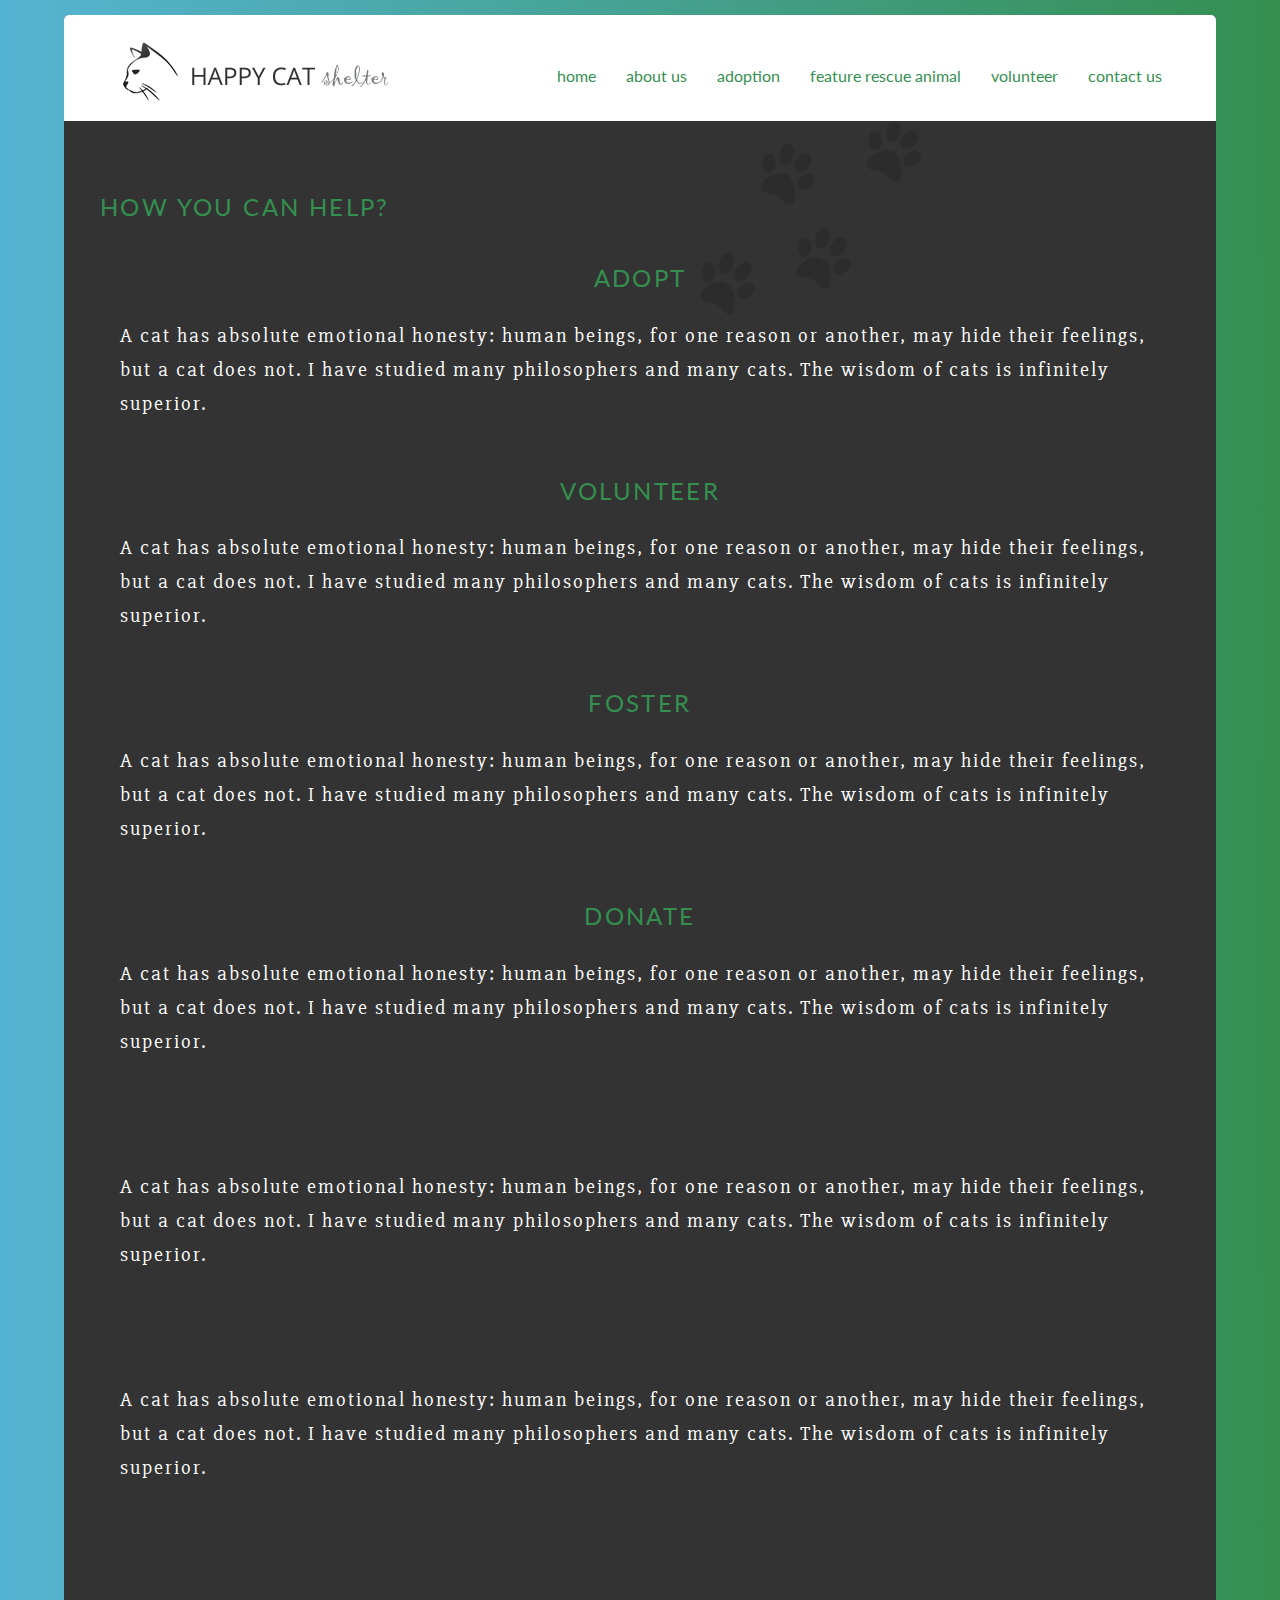
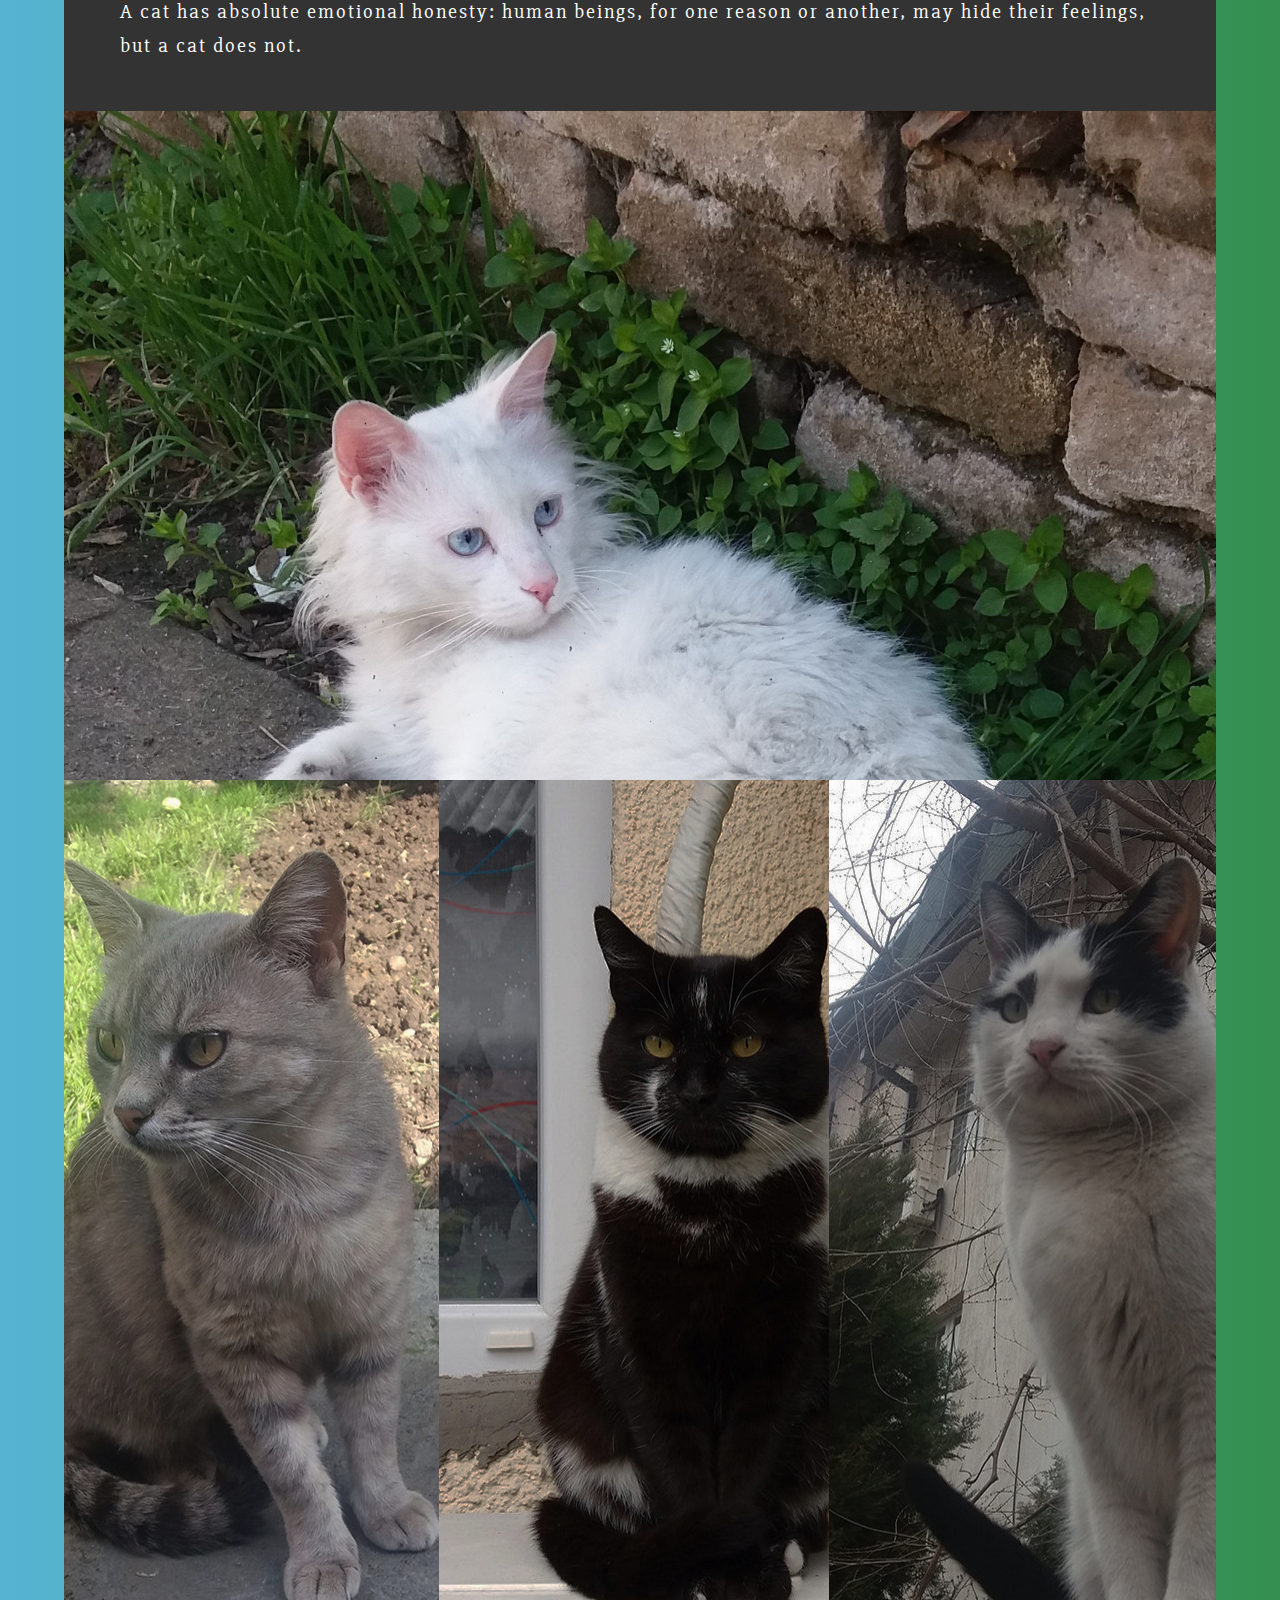
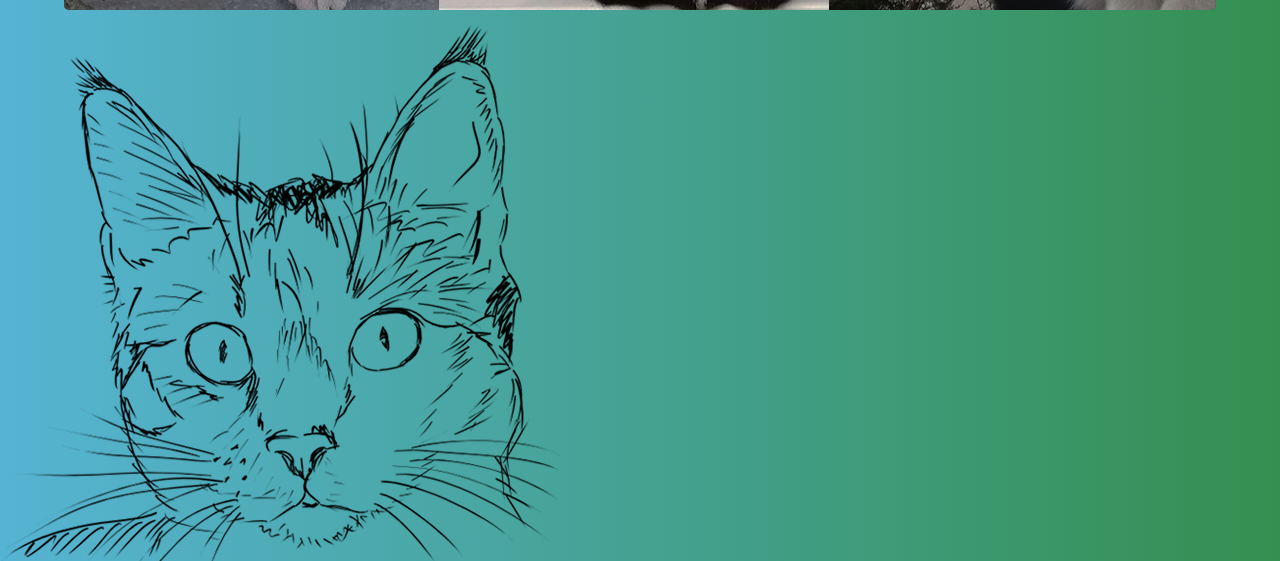
<file: volunteer.html>
<!DOCTYPE html>
<html>
   <head>
        <title>Happy cat shelter - Volunteer</title>
        <meta charset="utf-8">
        <meta name="description" content="">
        <meta name="viewport" content="width=device-width, initial-scale=1">
        
        <!-- Boostrap Core CSS-->
        <link rel="stylesheet" href="css/bootstrap.min.css"> 
        
        <!-- Main CSS -->
        <link rel="stylesheet" href="css/style.css">
        
        <!-- Animate CSS -->
        <link href="css/animate.css" rel="stylesheet">
        
        <!-- Google fonts -->
        <link href="https://fonts.googleapis.com/css?family=Slabo+27px" rel="stylesheet">
        <link href="http://fonts.googleapis.com/css?family=Lato:300,400,700" rel="stylesheet">
        <!-- Font awesome -->
        <link href="font-awesome-4.1.0/css/font-awesome.min.css" rel="stylesheet">

   </head>
   <body>
   
   <!-- Start wrapper -->
   <div class="wrapper">
  	<!-- Navigation -->
    <nav class="navbar navbar-inverse navbar-static-top" role="navigation">
        <div class="container">
            <!-- Brand and toggle get grouped for better mobile display -->
            <div class="navbar-header">
                <button type="button" class="navbar-toggle" data-toggle="collapse" data-target="#bs-example-navbar-collapse-1">
                    <span class="sr-only">Toggle navigation</span>
                    <span class="icon-bar"></span>
                    <span class="icon-bar"></span>
                    <span class="icon-bar"></span>
                </button>
                <a class="navbar-brand" href="index.html"><img src="img/logo.png" alt="logo"/></a>
            </div>
            <!-- Collect the nav links, forms, and other content for toggling -->
            <div class="collapse navbar-collapse" id="bs-example-navbar-collapse-1">
                <ul class="nav navbar-nav navbar-right">
                             <li>
                                 <a href="index.html">Home</a>
                             </li>
                             <li>
                                 <a href="about.html">About us</a>
                             </li>
                             <li>
                                 <a href="adoption.html">Adoption</a>
                             </li>
                             <li>
                                 <a href="feature.html">Feature Rescue Animal</a>
                             </li>
                             <li>
                                 <a href="volunteer.html">Volunteer</a>
                             </li>
                             <li>
                                 <a href="contact.html">Contact us</a>
                             </li>
                             </ul>

            </div>
            <!-- /navbar-collapse -->
        </div>
        <!-- /container -->
    </nav>
    <!-- /navigation -->

    
    <!-- Split screens -->
    <div class="container-fixed">
      <div class="left-half2">
        <div class="screens-two2">
        <h1 class="wow fadeIn animated">How you can help?</h1>
         <h2 class="wow fadeIn animated">Adopt</h2>
        <p>A cat has absolute emotional honesty: human beings, for one reason or another, may hide their feelings, but a cat does not.
        I have studied many philosophers and many cats. The wisdom of cats is infinitely superior.</p>
         <h2 class="wow fadeIn animated">Volunteer</h2>
        <p>A cat has absolute emotional honesty: human beings, for one reason or another, may hide their feelings, but a cat does not.
        I have studied many philosophers and many cats. The wisdom of cats is infinitely superior.</p>
         <h2 class="wow fadeIn animated">Foster </h2>
        <p>A cat has absolute emotional honesty: human beings, for one reason or another, may hide their feelings, but a cat does not.
        I have studied many philosophers and many cats. The wisdom of cats is infinitely superior.</p>
         <h2 class="wow fadeIn animated">Donate</h2>
        <p>A cat has absolute emotional honesty: human beings, for one reason or another, may hide their feelings, but a cat does not.
        I have studied many philosophers and many cats. The wisdom of cats is infinitely superior.</p>
         <h2 class="wow fadeIn animated">Remember </h2>
        <p>A cat has absolute emotional honesty: human beings, for one reason or another, may hide their feelings, but a cat does not.
        I have studied many philosophers and many cats. The wisdom of cats is infinitely superior.</p>
         <h2 class="wow fadeIn animated">Sponsor</h2>
        <p>A cat has absolute emotional honesty: human beings, for one reason or another, may hide their feelings, but a cat does not.
        I have studied many philosophers and many cats. The wisdom of cats is infinitely superior.</p>
         <h2 class="wow fadeIn animated">Thank you!</h2>
        <p>A cat has absolute emotional honesty: human beings, for one reason or another, may hide their feelings, but a cat does not.</p>
        </div>
      </div>
      <div class="right-half2">
      </div> 
    </div>
    <!-- /Split screens -->
    
    
   <!-- Cat section -->
     <div class="container-fixed">
      <div class="row">
        <div class="cat"> 
		   <div class="cat-top">
				<h4 class="wow fadeIn">Cat name</h4>
				<p class="wow fadeIn">A cat has absolute emotional honesty: human beings, for one reason or another, may hide their feelings, but a cat does not. I have studied many philosophers and many cats. The wisdom of cats is infinitely superior.</p>
			</div>
			<div class="cat-top cat-in">
				<h4 class="wow fadeIn">Cat name</h4>
				<p class="wow fadeIn">A cat has absolute emotional honesty: human beings, for one reason or another, may hide their feelings, but a cat does not. I have studied many philosophers and many cats. The wisdom of cats is infinitely superior.</p>
			</div>
			<div class="cat-top cat-in-top">
				<h4 class="wow fadeIn">Cat name</h4>
				<p class="wow fadeIn">A cat has absolute emotional honesty: human beings, for one reason or another, may hide their feelings, but a cat does not. I have studied many philosophers and many cats. The wisdom of cats is infinitely superior.</p>
			</div>
	    </div><!-- /cats -->
      </div><!-- /row -->
     </div><!-- /container -->


   </div>
   <!-- End wrapper -->
   
   <!-- Footer -->
   <div class="intro4">
           <div class="intro-body">
               <div class="container">
                   <div class="row">
                       <div class="col-md-9 col-sm-9 banner3-text wow fadeIn animated">
                       <p class="subtitle fancy"><span>Contact us</span></p>
                        <div class="main-text">Address: 222 Lynnhaven Road, Virginia Beach, VA 222<br>
                        email: happycat@yahoo.com
                        <br>tel: 777-111-1111
                        <div class="contact-info icons-top">
                        <a href="#"><i class="fa fa-facebook fa-1x"></i></a>
                        <a href="#" class="icons"><i class="fa fa-twitter fa-1x"></i></a>
                        </div>
                        </div>
                       <p class="subtitle fancy"><span>Happy Cat Shelter</span></p>
                       </div>
                  </div>    
                </div>
            </div>
    </div>
    <!-- /Footer -->

      
   <!-- jQuery Version 1.11.0 -->
   <script src="js/jquery-1.11.0.js"></script>
   <!-- Boostrap JS -->
   <script src="js/bootstrap.min.js"></script>
   <!-- Smooth scroll JS -->
   <script src="js/smoothscroll.js"></script>
   <!-- Wow JavaScript -->
   <script src="js/wow.js"></script>
    
   <script>
   new WOW().init();
   </script>


</body>
</html>
</file>
<file: css/touchTouch.css>
/* The gallery overlay */

#galleryOverlay{
	width:100%;
	height:100%;
	position:fixed;
	top:0;
	left:0;
	opacity:0;
	z-index:100000;
	background-color:#222;
	background-color:rgba(0,0,0,0.8);
	overflow:hidden;
	display:none;
	
	-moz-transition:opacity 1s ease;
	-webkit-transition:opacity 1s ease;
	transition:opacity 1s ease;
}

/* This class will trigger the animation */

#galleryOverlay.visible{
	opacity:1;
}

#gallerySlider{
	height:100%;
	
	left:0;
	top:0;
	
	width:100%;
	white-space: nowrap;
	position:absolute;
	
	-moz-transition:left 0.4s ease;
	-webkit-transition:left 0.4s ease;
	transition:left 0.4s ease;
}

#gallerySlider .placeholder{
	background: url("preloader.gif") no-repeat center center;
	height: 100%;
	line-height: 1px;
	text-align: center;
	width:100%;
	display:inline-block;
}

/* The before element moves the
 * image halfway from the top */

#gallerySlider .placeholder:before{
	content: "";
	display: inline-block;
	height: 50%;
	width: 1px;
	margin-right:-1px;
}

#gallerySlider .placeholder img{
	display: inline-block;
	max-height: 100%;
	max-width: 100%;
	vertical-align: middle;
}

#gallerySlider.rightSpring{
	-moz-animation: rightSpring 0.3s;
	-webkit-animation: rightSpring 0.3s;
}

#gallerySlider.leftSpring{
	-moz-animation: leftSpring 0.3s;
	-webkit-animation: leftSpring 0.3s;
}

/* Firefox Keyframe Animations */

@-moz-keyframes rightSpring{
	0%{		margin-left:0px;}
	50%{	margin-left:-30px;}
	100%{	margin-left:0px;}
}

@-moz-keyframes leftSpring{
	0%{		margin-left:0px;}
	50%{	margin-left:30px;}
	100%{	margin-left:0px;}
}

/* Safari and Chrome Keyframe Animations */

@-webkit-keyframes rightSpring{
	0%{		margin-left:0px;}
	50%{	margin-left:-30px;}
	100%{	margin-left:0px;}
}

@-webkit-keyframes leftSpring{
	0%{		margin-left:0px;}
	50%{	margin-left:30px;}
	100%{	margin-left:0px;}
}

/* Arrows */

#prevArrow,#nextArrow{
	border:none;
	text-decoration:none;
	background:url('../img/arrows.png') no-repeat;
	opacity:0.5;
	cursor:pointer;
	position:absolute;
	width:43px;
	height:58px;
	
	top:50%;
	margin-top:-29px;
	
	-moz-transition:opacity 0.2s ease;
	-webkit-transition:opacity 0.2s ease;
	transition:opacity 0.2s ease;
}

#prevArrow:hover, #nextArrow:hover{
	opacity:1;
}

#prevArrow{
	background-position:left top;
	left:40px;
}

#nextArrow{
	background-position:right top;
	right:40px;
}
</file>
<file: css/style.css>
/* ------------------------------------------------------------------
Theme: Happy Cat Shelter - Bootstrap Theme
Author: Marija Zaric
------------------------------------------------------------------ */


/* ----------------------------------------------------
	 General styles
------------------------------------------------------- */


body {
background: #348F50; /* fallback for old browsers */
background: -webkit-linear-gradient(to left, #348F50 , #56B4D3); /* Chrome 10-25, Safari 5.1-6 */
background: linear-gradient(to left, #348F50 , #56B4D3); /* W3C, IE 10+/ Edge, Firefox 16+, Chrome 26+, Opera 12+, Safari 7+ */	font-family: 'Lato', sans-serif;
}

a {
    color: #333333;
	text-decoration: none;
	-webkit-transition: all .35s; 
	transition: all .35s;
}

a:hover {
	color: #dadada;	
	text-decoration: underline;
}


.wrapper {
  background: #333333;
  margin: 15px auto;
  width: 90%;
  max-width: 1480px;
  overflow: hidden;
  border: none;
  -webkit-box-sizing: border-box;
  -moz-box-sizing: border-box;
  box-sizing: border-box;
	border-radius: 5px; 
}


img {
	max-width: 100%;	
	height: auto;
}


p {
	font-size: 17px;
	color: #333;
	line-height: 1.7em;
	margin-top: 14px;
	margin-bottom: 20px;	
}


h1 {
    font-family: 'Lato', sans-serif;    
    font-size: 36px;
	font-weight: 600;
    color: #4f4d47;
	margin-top: 330px;
	margin-bottom: 0;
	text-align: center;
	line-height: 1.7em;
}

h2 {	
    font-family: 'Lato', sans-serif;    
    font-size: 16px;
	font-weight: 300;
	color: #898989;
	margin-top: 40px;
	margin-bottom: 34px;
	text-align: center;
	line-height: 1.7em;
	padding-left: 150px;
	padding-right: 150px;
}


h3 {
    font-size: 16px;
	font-weight: 400;
	color: #898989;
	margin-top: 16px;
	margin-bottom: 14px;
	text-align: left;
	line-height: 1.7em;
}

.cat-pattern {
	width: 100%;
    height: auto;
	padding: 320px 0 160px 0;
    color: #fff;
	background-color: transparent;
	background-image: url(../img/bastet.jpg);
	background-position: left top;
	background-repeat: repeat-x;
}


/* ----------------------------------------------------
	 NAVIGATION STYLES 
------------------------------------------------------- */


.navbar-brand {    
	margin-top: -23px;
	padding-bottom: 80px;
}

.navbar>.container .navbar-brand, .navbar>.container-fluid .navbar-brand {
    margin-left: -140px;
}

.navbar-nav.navbar-right:last-child {
    margin-right: -100px;
}

.navbar {
    margin: 0;
    border: none;
	padding: 12px;
}

.navbar-inverse {
    background-color: #FFF;
}

.navbar-inverse .navbar-nav > li > a {
  font-family: 'Lato', sans-serif;    
   font-size: 17px;
   color: #348F50;
   font-weight: 400;
   padding: 14px 25px;   
   -webkit-transition: all 0.4s ease-in-out;
   -moz-transition: all 0.4s ease-in-out;
   -o-transition: all 0.4s ease-in-out;
   text-transform: lowercase;
   margin-top: 17px;
}

.navbar-inverse .navbar-nav > li > a:hover, .navbar-inverse .navbar-nav > li > a:focus {
   color: #202223;
   background-color: transparent;
}

.navbar-inverse .navbar-nav > .open > a, .navbar-inverse .navbar-nav > .open > a:hover, .navbar-inverse .navbar-nav > .open > a:focus {
   color: #202223;
   background-color: transparent;
}

.navbar-inverse .navbar-nav > .active > a, .navbar-inverse .navbar-nav > .active > a:hover, .navbar-inverse .navbar-nav > .active > a:focus {
   color: #202223;
   background-color: transparent;
   border: none;
}

.navbar-inverse .navbar-toggle {
	background-color: transparent;
    border-color: white !important;
	margin-top: 12px;
}

.navbar-inverse .navbar-toggle  .icon-bar {
  background-color: #348F50;
}

.navbar-inverse:hover .navbar-toggle:hover .icon-bar {
    background-color: #348F50;
}



/* ----------------------------------------------------
	 BUTTON STYLES
------------------------------------------------------- */

.btn {
	font-size: 15px;	
	font-weight: 500;
	color: white;
	margin-top: 15px;
	border: none;
	font-family: 'Montserrat', sans-serif;
	padding: 12px 18px;
	-webkit-transition: all .35s; 
	transition: all .35s;
    border-radius: 0;   
}

.btn:hover {
	background-color: #4c4f51;
	color: white;
}

.first-btn {
	background-color: #348F50;
	color: white;
	border: 2px solid #2d7c53;
	text-transform: uppercase;
	padding: 10px 34px;
	font-size: 22px;
	text-align: center;
	border-radius: 10px;
}

.first-btn:hover {
	background-color: #2d7c53;
	color: white;
}


.second-btn {
	background-color: #348F50;
	color: white;
	border: 3px solid #2d7c53;
	text-transform: uppercase;
	padding: 10px 34px;
	font-size: 20px;
	text-align: center;
	margin-top: 35px;
	border-radius: 10px;
}

.second-btn:hover {
	background-color: #2d7c53;
	color: white;
}

.inner-btn {
	background-color: #348F50;
	color: white;
	border: 3px solid #2d7c53;
	text-transform: uppercase;
	padding: 10px 34px;
	font-size: 20px;
	text-align: left;
	margin-top: -10px;
	border-radius: 10px;
}

.inner-btn:hover {
	background-color: #2d7c53;
	color: color;
}



/* ----------------------------------------------------
	 FIRST BANNER HOME PAGE
------------------------------------------------------- */

.intro {
     width: 100%;
    height: auto;
	padding: 180px 0;
    color: #fff;
    background: url(../img/main-banner.jpg) no-repeat top center;
    background-color: white;
    -webkit-background-size: cover;
    -moz-background-size: cover;
    background-size: cover;
    -o-background-size: cover;
}

.intro .intro-body .main-text {
    font-size: 84px;
	letter-spacing: 1.5;
	font-weight: 400;	
	color: white;
	text-align: left;
	font-family: 'Slabo 27px', serif;
}

.intro .intro-body .intro-text {
    font-size: 39px;	
    font-weight: 400;	
	color: white;
	margin-top: 0;
	letter-spacing: 0;
	text-align: left;
	line-height: 1.3;
   font-family: 'Lato', sans-serif;    
}

.banner-text {
	margin-left: 240px;
	top: -150px;
}


/* ----------------------------------------------------
	 SECOND BANNER HOME PAGE
------------------------------------------------------- */

.intro1 {
     width: 100%;
    height: auto;
	padding: 90px 0;
    color: #fff;
    background: url(../img/second-banner.jpg) no-repeat top center;
    background-color: white;
    -webkit-background-size: cover;
    -moz-background-size: cover;
    background-size: cover;
    -o-background-size: cover;
}

.intro1 .intro-body .main-text {
    font-size: 67px;
	letter-spacing: 1.5;
	font-weight: 400;	
	color: white;
	font-family: 'Slabo 27px', serif;
	line-height: 1.2;
	text-align: center;
}

.intro1 .intro-body .intro-text {
    font-size: 39px;	
    font-weight: 400;	
	color: white;
	margin-top: 0;
	letter-spacing: 0;
	text-align: left;
	line-height: 1.4;
   font-family: 'Lato', sans-serif;    
}

.banner1-text {
	margin-left: 150px;
	top: 2px;
}

.subtitle {
  margin: 0 0 2em 0;
}
.fancy {
  line-height: 0.5;
  text-align: center;
}
.fancy span {
  display: inline-block;
  position: relative; 
  color: white;
  font-size: 25px;
}
.fancy span:before,
.fancy span:after {
  content: "";
  position: absolute;
  height: 5px;
  border-bottom: 1px solid white;
  top: 0;
  width: 330px;
  color: white;
}
.fancy span:before {
  right: 100%;
  margin-right: 100px;
}
.fancy span:after {
  left: 100%;
  margin-left: 100px;
}

.list-unstyled {
    padding-left: 45px;
	margin-top: 14px;
}

.list-group-item {
    position: relative;
    display: block;
    padding: 10px 10px;
    margin-bottom: -1px;
    background-color: transparent;
    border: none;
	text-align: left;
	font-size: 28px;
	background-image: url(../img/circles.png);
	background-position: left;
	background-repeat: no-repeat;
	margin-left: 240px;
}

/* ----------------------------------------------------
	 THIRD BANNER HOME PAGE
------------------------------------------------------- */

.intro2 {
    width: 100%;
    height: auto;
	padding: 90px 0;
    color: #fff;
    background: url(../img/third-banner.jpg) no-repeat top center;
    background-color: white;
    -webkit-background-size: cover;
    -moz-background-size: cover;
    background-size: cover;
    -o-background-size: cover;
}

.intro2 .intro-body .main-text {
    font-size: 67px;
	letter-spacing: 1.5;
	font-weight: 400;	
	color: white;
	font-family: 'Slabo 27px', serif;
	line-height: 1.3;
	text-align: center;
}

.intro2 .intro-body .intro-text {
    font-size: 39px;	
    font-weight: 400;	
	color: white;
	margin-top: 0;
	letter-spacing: 0;
	text-align: left;
	line-height: 1.4;
   font-family: 'Lato', sans-serif;    
}

.banner2-text {
	margin-left: 150px;
	top: 2px;
}

.subtitle1 {
  margin: 0 0 2em 0;
}

/* ----------------------------------------------------
	 FORTH BANNER HOME PAGE
------------------------------------------------------- */

.intro3 {
     width: 100%;
    height: auto;
	padding: 90px 0;
    color: #fff;
    background: url(../img/forth-banner.jpg) no-repeat bottom center;
    background-color: white;
    -webkit-background-size: cover;
    -moz-background-size: cover;
    background-size: cover;
    -o-background-size: cover;
}

.intro3 .intro-body .main-text {
    font-size: 67px;
	letter-spacing: 1.5;
	font-weight: 400;	
	color: white;
	font-family: 'Slabo 27px', serif;
	line-height: 1.3;
	text-align: center;
}

.intro3 .intro-body .intro-text {
    font-size: 39px;	
    font-weight: 400;	
	color: white;
	margin-top: 0;
	letter-spacing: 0;
	text-align: left;
	line-height: 1.3;
   font-family: 'Lato', sans-serif;    
}

.banner3-text {
	margin-left: 150px;
	top: 2px;
}

.subtitle2 {
  margin: 0 0 2em 0;
}



/* ----------------------------------------------------
	 ABOUT US PAGE
------------------------------------------------------- */

.screens-two {
   position: relative;
   top: 0;
   left: 0;
   padding: 16px;
   text-align: center;
}


.screens-two h1 {
  font-family: 'Lato', sans-serif;    
  font-weight: 400;	
  font-size: 24px;
  margin: 0 0 5px 0;
  color: #348F50;
  letter-spacing: 0.1em;
  text-align: left;
  text-transform: uppercase;
}

.screens-two p {
  font-size: 20px;
  margin: 0 0 12px 0;
  letter-spacing: 0.1em;
  color: white;
  text-align: left;
  padding: 20px;
  font-family: 'Slabo 27px', serif;
  line-height: 1.7em;
}

.left-half {
  background-color: #333333;
  float: left;
  width: 50%;
  padding-top: 60px;
  padding-left: 20px;
  padding-right: 20px;
  background-image:url(../img/paws.png);
  background-position: right top;
  background-repeat: no-repeat;
}

.right-half {
  float: left;
  width: 50%;
  background-image: url(../img/about1.jpg);
  -webkit-background-size: cover;
  -moz-background-size: cover;
  background-size:cover;
  -o-background-size: cover;
	background-position: center;
  padding-top: 1290px;
}

/* ----------------------------------------------------
	 FEATURE PAGE
------------------------------------------------------ */

.screens-two1 {
   position: relative;
   top: 0;
   left: 0;
   padding: 16px;
   text-align: center;
}

.screens-two1 h1 {
  font-family: 'Lato', sans-serif;    
  font-weight: 400;	
  font-size: 24px;
  margin: 0 0 5px 0;
  color: #348F50;
  letter-spacing: 0.1em;
  text-align: left;
  text-transform: uppercase;
}

.screens-two1 p {
  font-size: 20px;
  margin: 0 0 12px 0;
  letter-spacing: 0.1em;
  color: white;
  text-align: left;
  padding: 20px;
  font-family: 'Slabo 27px', serif;
  line-height: 1.7em;
}


.left-half1 {
  background-color: #333333;
  float: left;
  width: 50%;
  padding-top: 60px;
  padding-left: 20px;
  padding-right: 20px;
  background-image:url(../img/paws.png);
  background-position: right top;
  background-repeat: no-repeat;
}

.right-half1 {
  float: left;
  width: 50%;
  background-image: url(../img/feature.jpg);
  -webkit-background-size: cover;
  -moz-background-size: cover;
  background-size:cover;
  -o-background-size: cover;
	background-position: center;
  padding-top: 1450px;
}

/* ----------------------------------------------------
	 CAT SECTION FOR EACH PAGE
------------------------------------------------------ */

.cat-top {
	width: 33%;
	float: left;
	min-height: 100%;
	display: inline-block;
	padding: 35em 2em 6em;
	background: url(../img/cat1.jpg) no-repeat center top;
}

.cat-top h4 {
	font-size: 22px;
	color: white;
	text-transform: uppercase;
	font-weight: 400;
    font-family: 'Lato', sans-serif;    
}

.cat-top span {
	font-size: 18px;
	color: #000;
	text-transform: uppercase;
	font-weight: bold;
}

.cat-top p {
	font-size: 16px;
	color:white;
	line-height: 1.7;
	padding: 12px;
}

.cat-in {
	background: url(../img/cat2.jpg) no-repeat left;
	text-align: left;
}

.cat-in-top {
	background: url(../img/cat3.jpg) no-repeat left top;
}


/* ----------------------------------------------------
	 VOLUNTEER PAGE
------------------------------------------------------ */

.screens-two2 {
   position: relative;
   top: 0;
   left: 0;
   padding: 16px;
   text-align: center;
}

.screens-two2 h1 {
  font-family: 'Lato', sans-serif;    
  font-weight: 400;	
  font-size: 24px;
  margin: 0 0 5px 0;
  color: #348F50;
  letter-spacing: 0.1em;
  text-align: left;
  text-transform: uppercase;
}

.screens-two2 h2 {
  font-family: 'Lato', sans-serif;    
  font-weight: 400;	
  font-size: 24px;
  margin: 30px 0 0 0;
  color: #348F50;
  letter-spacing: 0.1em;
  text-align: center;
  text-transform: uppercase;
}


.screens-two2 p {
  font-size: 20px;
  margin: 0 0 12px 0;
  letter-spacing: 0.1em;
  color: white;
  text-align: left;
  padding: 20px;
  font-family: 'Slabo 27px', serif;
  line-height: 1.7em;
}


.left-half2 {
  background-color: #333333;
  float: left;
  width: 50%;
  padding-top: 60px;
  padding-left: 20px;
  padding-right: 20px;
  background-image:url(../img/paws.png);
  background-position: right top;
  background-repeat: no-repeat;
}

.right-half2 {
  float: left;
  width: 50%;
  background-image: url(../img/volunteer.jpg);
  -webkit-background-size: cover;
  -moz-background-size: cover;
  background-size:cover;
  -o-background-size: cover;
  padding-top: 1880px;
}


/* ----------------------------------------------------
	 ADOPTION PAGE
------------------------------------------------------ */

.adoption1 {
  background-color: #333333;
  float: left;
  width: 100%;
  padding-top: 60px;
  padding-left: 20px;
  padding-right: 20px;
}

.adoption1 h1 {
    font-family: 'Lato', sans-serif;    
    font-weight: 400;
    font-size: 24px;
    margin: -10px 0 27px 0;
    color: #348F50;
    letter-spacing: 0.1em;
    text-align: center;
    text-transform: uppercase;
}

.grid-cats {
	position: relative;
	list-style: none;
	text-align: center;
}

.grid-cats figure {
	position: relative;
	overflow: hidden;
	text-align: center;
	cursor: pointer;
}

.grid-cats figure img {
	position: relative;
	display: block;
	opacity: 0.9;
	margin-bottom: 27px;
	border-radius: 5px;
}

.grid-cats figure figcaption {
	padding: 2em;
	color: #fff;
	text-transform: uppercase;
	-webkit-backface-visibility: hidden;
	backface-visibility: hidden;
}

.grid-cats figure figcaption::before,
.grid-cats figure figcaption::after {
	pointer-events: none;
}

.grid-cats figure figcaption,
.grid-cats figure figcaption > a {
	position: absolute;
	top: 0;
	left: 0;
	width: 100%;
	height: 100%;
}

.grid-cats figure figcaption > a {
	z-index: 1000;
	text-indent: 200%;
	white-space: nowrap;
	font-size: 0;
	opacity: 0;
}

.grid-cats figure h2 {
	word-spacing: -0.15em;
	font-weight: 400;
    font-family: 'Lato', sans-serif;    
    font-size: 26px;
	color: white;
	text-align: left;
}

.grid-cats figure h2 span {
	font-weight: 600;
	margin-left: 7px;
	font-size: 28px;
}

.grid-cats figure h2,
.grid-cats figure p {
	margin: 0;
}

.grid-cats figure p {
	letter-spacing: 1px;
	font-size: 15px;
	color: white;
	text-transform: none;
}

figure.effect-marley figcaption {
	text-align: left;
}

figure.effect-marley h2,
figure.effect-marley p {
	position: absolute;
	right: 30px;
	left: 30px;
	padding: 10px 0;
}


figure.effect-marley p {
	bottom: 50px;
	line-height: 1.5;
	-webkit-transform: translate3d(0,100%,0);
	transform: translate3d(0,100%,0);
	padding: 10px;
	color: white;
	background-color: #348F50;
}

figure.effect-marley h2 {
	top: 30px;
	-webkit-transition: -webkit-transform 0.35s;
	transition: transform 0.35s;
	-webkit-transform: translate3d(0,20px,0);
	transform: translate3d(0,20px,0);
}

figure.effect-marley:hover h2 {
	-webkit-transform: translate3d(0,0,0);
	transform: translate3d(0,0,0);
}

figure.effect-marley h2::after {
	position: absolute;
	top: 100%;
	left: 0;
	width: 100%;
	height: 4px;
	background: #fff;
	content: '';
	-webkit-transform: translate3d(0,40px,0);
	transform: translate3d(0,40px,0);
}

figure.effect-marley h2::after,
figure.effect-marley p {
	opacity: 0;
	-webkit-transition: opacity 0.35s, -webkit-transform 0.35s;
	transition: opacity 0.35s, transform 0.35s;
}

figure.effect-marley:hover h2::after,
figure.effect-marley:hover p {
	opacity: 1;
	-webkit-transform: translate3d(0,0,0);
	transform: translate3d(0,0,0);
}



/* ----------------------------------------------------
	 CONTACT US PAGE
------------------------------------------------------ */

.screens-two3 {
   position: relative;
   top: 0;
   left: 0;
   padding: 16px;
   text-align: center;
}

.screens-two3 h1 {
  font-family: 'Lato', sans-serif;    
  font-weight: 400;	
  font-size: 24px;
  margin: 0 0 5px 0;
  color: #348F50;
  letter-spacing: 0.1em;
  text-align: left;
  text-transform: uppercase;
}

.screens-two3 h2 {
  font-family: 'Lato', sans-serif;    
  font-weight: 400;	
  font-size: 24px;
  margin: 30px 0 0 0;
  color: #348F50;
  letter-spacing: 0.1em;
  text-align: left;
  text-transform: uppercase;
  background-image:url(../img/paws.png);
  background-position: right top;
  background-repeat: no-repeat;
  padding: 16px;

}

.screens-two3 h2 span {
  font-family: 'Slabo 27px', serif;
  font-weight: 400;	
  font-size: 20px;
  margin: 7px 0 10px 0;
  color: white;
  letter-spacing: 0.1em;
  text-align: left;
  display: block;
  text-transform: none;
}

.screens-two3 p {
  font-size: 20px;
  margin: 0 0 12px 0;
  letter-spacing: 0.1em;
  color: white;
  text-align: left;
  padding: 20px;
  font-family: 'Slabo 27px', serif;
  line-height: 1.7em;
}


.left-half3 {
  background-color: #333333;
  float: left;
  width: 50%;
  padding-top: 60px;
  padding-left: 20px;
  padding-right: 20px;
}


.right-half3 {
  float: left;
  width: 50%;
  background-image: url(../img/contact.jpg);
  -webkit-background-size: cover;
  -moz-background-size: cover;
  background-size:cover;
  -o-background-size: cover;
  padding-top: 817px;
}



/* ----------------------------------------------------
	 FOOTER
------------------------------------------------------- */

.intro4 {
    width: 100%;
    height: auto;
	padding: 90px 0 90px 0;
    color: #fff;
	background-color: transparent;
	background-image:url(../img/cat.png);
	background-position: left top;
	background-repeat: no-repeat;
}

.intro4 .intro-body .main-text {
    font-size: 38px;
	letter-spacing: 1.5;
	font-weight: 400;	
	color: #cce8f1;
	font-family: 'Slabo 27px', serif;
	line-height: 1.4;
	text-align: center;
	padding-bottom: 37px;
}

.contact-info {
	color: white;
	font-size: 22px;
	margin-top: 7px;
	margin-bottom: 0;
	font-weight: 400;
	text-align: center;
	display: block;
	line-height: 1.7;
}

.icons {
	margin-left: 6px;
}

.icons-top {
	margin-top: 25px;
}


/* ----------------------------------------------------
	 DOCUMENTATION PAGE
------------------------------------------------------ */

.screens-two-d {
   position: relative;
   top: 0;
   left: 0;
   padding: 16px;
   text-align: center;
}

.screens-two-d h1 {
  font-family: 'Lato', sans-serif;    
  font-weight: 400;	
  font-size: 24px;
  margin: 0 0 5px 0;
  color: #348F50;
  letter-spacing: 0.1em;
  text-align: left;
  text-transform: uppercase;
}

.screens-two-d h2 {
  font-family: 'Lato', sans-serif;    
  font-weight: 400;	
  font-size: 24px;
  margin: 30px 0 0 0;
  color: #348F50;
  letter-spacing: 0.1em;
  text-align: center;
  text-transform: uppercase;
}


.screens-two-d p {
  font-size: 20px;
  margin: 0 0 12px 0;
  letter-spacing: 0.1em;
  color: white;
  text-align: left;
  padding: 20px;
  font-family: 'Slabo 27px', serif;
}


.left-half-d {
  background-color: #333333;
  float: left;
  width: 50%;
  padding-top: 60px;
  padding-left: 20px;
  padding-right: 20px;
}

.right-half-d {
  float: left;
  width: 50%;
  background-image: url(../img/volunteer.jpg);
  -webkit-background-size: cover;
  -moz-background-size: cover;
  background-size:cover;
  -o-background-size: cover;
  padding-top: 1414px;
}


/* ----------------------------------------------------
	 RESPONSIVE STYLES
------------------------------------------------------- */

@media(max-width:1400px) {

.navbar-brand {    
	margin-top: -13px;
	padding-bottom: 80px;
}

.navbar>.container .navbar-brand, .navbar>.container-fluid .navbar-brand {
    margin-left: 0;
}

.navbar-nav.navbar-right:last-child {
    margin-right: 54px;
	margin-top: 8px;
}

.navbar {
    margin: 0;
    border: none;
	padding: 12px;
}

.navbar-inverse {
    background-color: #FFF;
}

.navbar-inverse .navbar-nav > li > a {
   font-size: 16px;
   padding: 14px 15px;   
   margin-top: 17px;
}

.left-half, .left-half1, .left-half2, .left-half3, .left-half-d {
  background-color: #333333;
  float: left;
  width:100%;
  padding-top: 50px;
  min-height: 800px;
}

.right-half, .right-half1, .right-half2, .right-half3, .right-half-d {
  float: left;
  width: 100%;
  padding-top: 80px;
  height: 669px;
}

}


@media(max-width:1024px) {

.navbar-brand {    
	margin-top: -13px;
	padding-bottom: 80px;
}

.navbar-nav.navbar-right:last-child {
    margin-right: 210px;
	margin-top: 8px;
}


.intro .intro-body .main-text {
    font-size: 55px;
	letter-spacing: 1.5;
}

.intro .intro-body .intro-text {
    font-size: 29px;	
	line-height: 1.4;
}

.banner-text {
	margin-left: 100px;
	top: -110px;
}


.intro1 .intro-body .main-text {
    font-size: 55px;
	letter-spacing: 1.5;
}

.intro1 .intro-body .intro-text {
    font-size: 29px;	
	line-height: 1.4;
}

.banner1-text {
	margin-left: 80px;
	top: 0;
}

.intro2 .intro-body .main-text {
    font-size: 55px;
	letter-spacing: 1.5;
}

.intro2 .intro-body .intro-text {
    font-size: 29px;	
	line-height: 1.4;
}

.banner2-text {
	margin-left: 80px;
	top: 0;
}

.intro3 .intro-body .main-text {
    font-size: 55px;
	letter-spacing: 1.5;
}

.intro3 .intro-body .intro-text {
    font-size: 29px;	
	line-height: 1.4;
}

.banner3-text {
	margin-left: 80px;
	top: 0;
}


.fancy span:before,
.fancy span:after {
  width: 160px;
}

.list-group-item {
	font-size: 19px;
	margin-left: 50px;
}

figure.effect-marley p {
	display: none;
}

.grid-cats figure h2 span{
    font-size: 17px;
}


}

@media(max-width:900px) {

.navbar-brand {    
	margin-top: -13px;
	padding-bottom: 80px;
}

.navbar-nav.navbar-right:last-child {
    margin-right: 78px;
	margin-top: 8px;
}

.cat-top {
	width: 100%;
	float: none;
}

}


@media(max-width:768px) {

.navbar-brand {    
	padding-bottom: 40px;
	margin-bottom:  40px;
}

.navbar>.container .navbar-brand, .navbar>.container-fluid .navbar-brand {
    margin-left: 20px;
}

.navbar-nav.navbar-right:last-child {
    margin-right: 84px;
	margin-top: 30px;
}

.navbar-inverse .navbar-nav > li > a {
   font-size: 16px;
   padding: 17px 15px;   
   margin-top: 17px;
}


.intro .intro-body .main-text {
    font-size: 55px;
}

.intro .intro-body .intro-text {
    font-size: 20px;	
	line-height: 1.4;
}

.banner-text {
	margin-left: 60px;
	top: -110px;
}


.intro1 .intro-body .main-text {
    font-size: 30px;
	letter-spacing: 1.5;
}

.intro1 .intro-body .intro-text {
    font-size: 18px;	
	line-height: 1.4;
}

.banner1-text {
	margin-left: 50px;
	top: 0;
}

.intro2 .intro-body .main-text {
    font-size: 30px;
	letter-spacing: 1.5;
}

.intro2 .intro-body .intro-text {
    font-size: 18px;	
	line-height: 1.4;
}

.banner2-text {
	margin-left: 50px;
	top: 0;
}

.intro3 .intro-body .main-text {
    font-size: 30px;
	letter-spacing: 1.5;
}

.intro3 .intro-body .intro-text {
    font-size: 18px;	
	line-height: 1.4;
}

.banner3-text {
	margin-left: 50px;
	top: 0;
}

.fancy span:before,
.fancy span:after {
  width: 100px;
}

.list-group-item {
	font-size: 16px;
	margin-left: 30px;
}

.cat-top{
	width:100%;
	float:none;
}

}

@media(max-width:600px) {
	
.navbar>.container .navbar-brand, .navbar>.container-fluid .navbar-brand {
    margin-left: 0;
	padding-bottom: 55px;
}

.intro .intro-body .main-text {
    font-size: 38px;
	letter-spacing: 1.5;
}

.intro .intro-body .intro-text {
    font-size: 25px;	
	line-height: 1.4;
}

.banner-text {
	margin-left: 30px;
	top: -110px;
}


.intro1 .intro-body .main-text {
    font-size: 27px;
	letter-spacing: 1.5;
}

.intro1 .intro-body .intro-text {
    font-size: 24px;	
	line-height: 1.4;
}

.banner1-text {
	margin-left: 0;
	top: 0;
}

.intro2 .intro-body .main-text {
    font-size: 30px;
	letter-spacing: 1.5;
}

.intro2 .intro-body .intro-text {
    font-size: 18px;	
	line-height: 1.4;
}

.banner2-text {
	margin-left: 0;
	top: 0;
}

.intro3 .intro-body .main-text {
    font-size: 30px;
	letter-spacing: 1.5;
}

.intro3 .intro-body .intro-text {
    font-size: 18px;	
	line-height: 1.4;
}

.banner3-text {
	margin-left: 0;
	top: 0;
}

.fancy span:before,
.fancy span:after {
  width: 30px;
}

.fancy span:before {
  right: 100%;
  margin-right: 40px;
}
.fancy span:after {
  left: 100%;
  margin-left: 40px;
}

.list-group-item {
	font-size: 16px;
	margin-left: 30px;
}

.navbar-inverse .navbar-nav > li > a {
   font-size: 16px;
   color: #858585;
   font-weight: 400;
   padding: 6px 10px;   
   -webkit-transition: all 0.4s ease-in-out;
   -moz-transition: all 0.4s ease-in-out;
   -o-transition: all 0.4s ease-in-out;
   text-transform: uppercase;
   margin-top: 17px;
}

.intro4 .intro-body .main-text {
    font-size: 26px;
	letter-spacing: 1.5;
	font-weight: 400;	
	color: #cce8f1;
	font-family: 'Slabo 27px', serif;
	line-height: 1.4;
	text-align: center;
	padding-bottom: 37px;
}

.img-thumbnail-photo-g2 {
	margin-top: 32px;
}

.screens-two2 h2, .screens-two-d h2 {
  padding: 15px;
  text-align: left;
}


.screens-two3 h2 {
  padding: 26px;
  font-size: 18px;
  text-align: left;
}
	
.list-group-item { 
	font-size: 22px;
}	

}

@media(max-width:480px) {

.navbar>.container .navbar-brand, .navbar>.container-fluid .navbar-brand {
    margin-left: -30px;
	padding-bottom: 60px;
}

.screens-two2 h2 {
  text-align: left;
  font-size: 17px;
}

.fancy span {
  display: inline-block;
  position: relative; 
  color: white;
  font-size: 17px;
}

.grid-cats figure h2 {
    font-size: 15px;
}

.grid-cats figure h2 span {
    font-size: 17px;
}

.first-btn, .second-btn, .inner-btn {
  padding: 10px 20px;
  font-size: 16px;
}

.left-half, .left-half1, .left-half2, .left-half3 {
  padding-top: 60px;
  padding-left: 5px;
  padding-right: 5px;
}

}
</file>
